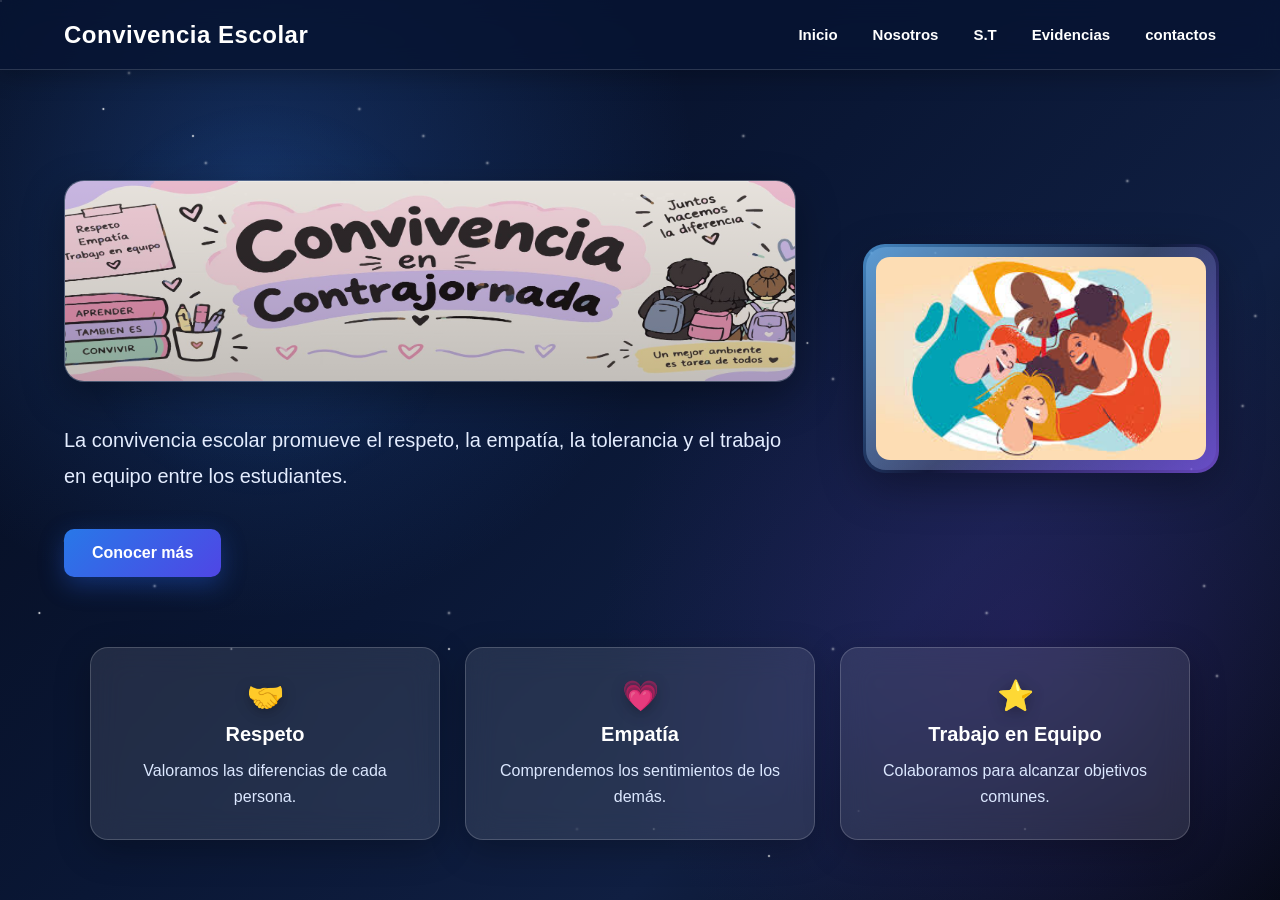
<file: index.html>
<!DOCTYPE html>
<html lang="es">
<head>
    <meta charset="UTF-8">
    <meta name="viewport" content="width=device-width, initial-scale=1.0">

    <title>Convivencia Escolar</title>

    <link rel="stylesheet" href="santiago.css">
</head>

<body>

    <!-- FONDO DE ESTRELLAS -->
    <div class="space-background">

        <div class="stars"></div>

        <div class="shooting-star star-1"></div>
        <div class="shooting-star star-2"></div>
        <div class="shooting-star star-3"></div>
        <div class="shooting-star star-4"></div>
        <div class="shooting-star star-5"></div>

    </div>


    <!-- CONTENIDO PRINCIPAL -->
    <div class="page-content">

        <!-- NAVBAR -->
        <header class="navbar">

            <div class="logo">
                Convivencia Escolar
            </div>

            <nav>
                <a href="index.html">Inicio</a>
                <a href="nosotros.html">Nosotros</a>
                <a href="solucion tecnologica.html">S.T</a>
                <a href="sofi.html">Evidencias</a>
                <a href="contactos.html">contactos</a>
            </nav>

        </header>


        <!-- SECCIÓN PRINCIPAL -->
        <main class="hero">

            <div class="hero-text">

                <div class="banner-convivencia">
    <img src="banner.jpg.jpeg" alt="Convivencia en contrajornada">
</div>
                <p>
                    La convivencia escolar promueve el respeto,
                    la empatía, la tolerancia y el trabajo en equipo
                    entre los estudiantes.
                </p>

                <button>
                    Conocer más
                </button>

            </div>


            <!-- IMAGEN -->
            <div class="hero-image">

                <img
                    src="hola.jpg"
                    alt="Estudiantes compartiendo"
                >

            </div>

        </main>


        <!-- TARJETAS -->
        <section class="cards">

            <div class="card">

                <div class="card-icon">
                    🤝
                </div>

                <h2>Respeto</h2>

                <p>
                    Valoramos las diferencias de cada persona.
                </p>

            </div>


            <div class="card">

                <div class="card-icon">
                    💗
                </div>

                <h2>Empatía</h2>

                <p>
                    Comprendemos los sentimientos de los demás.
                </p>

            </div>


            <div class="card">

                <div class="card-icon">
                    ⭐
                </div>

                <h2>Trabajo en Equipo</h2>

                <p>
                    Colaboramos para alcanzar objetivos comunes.
                </p>

            </div>

        </section>

    </div>

</body>
</html>
</file>
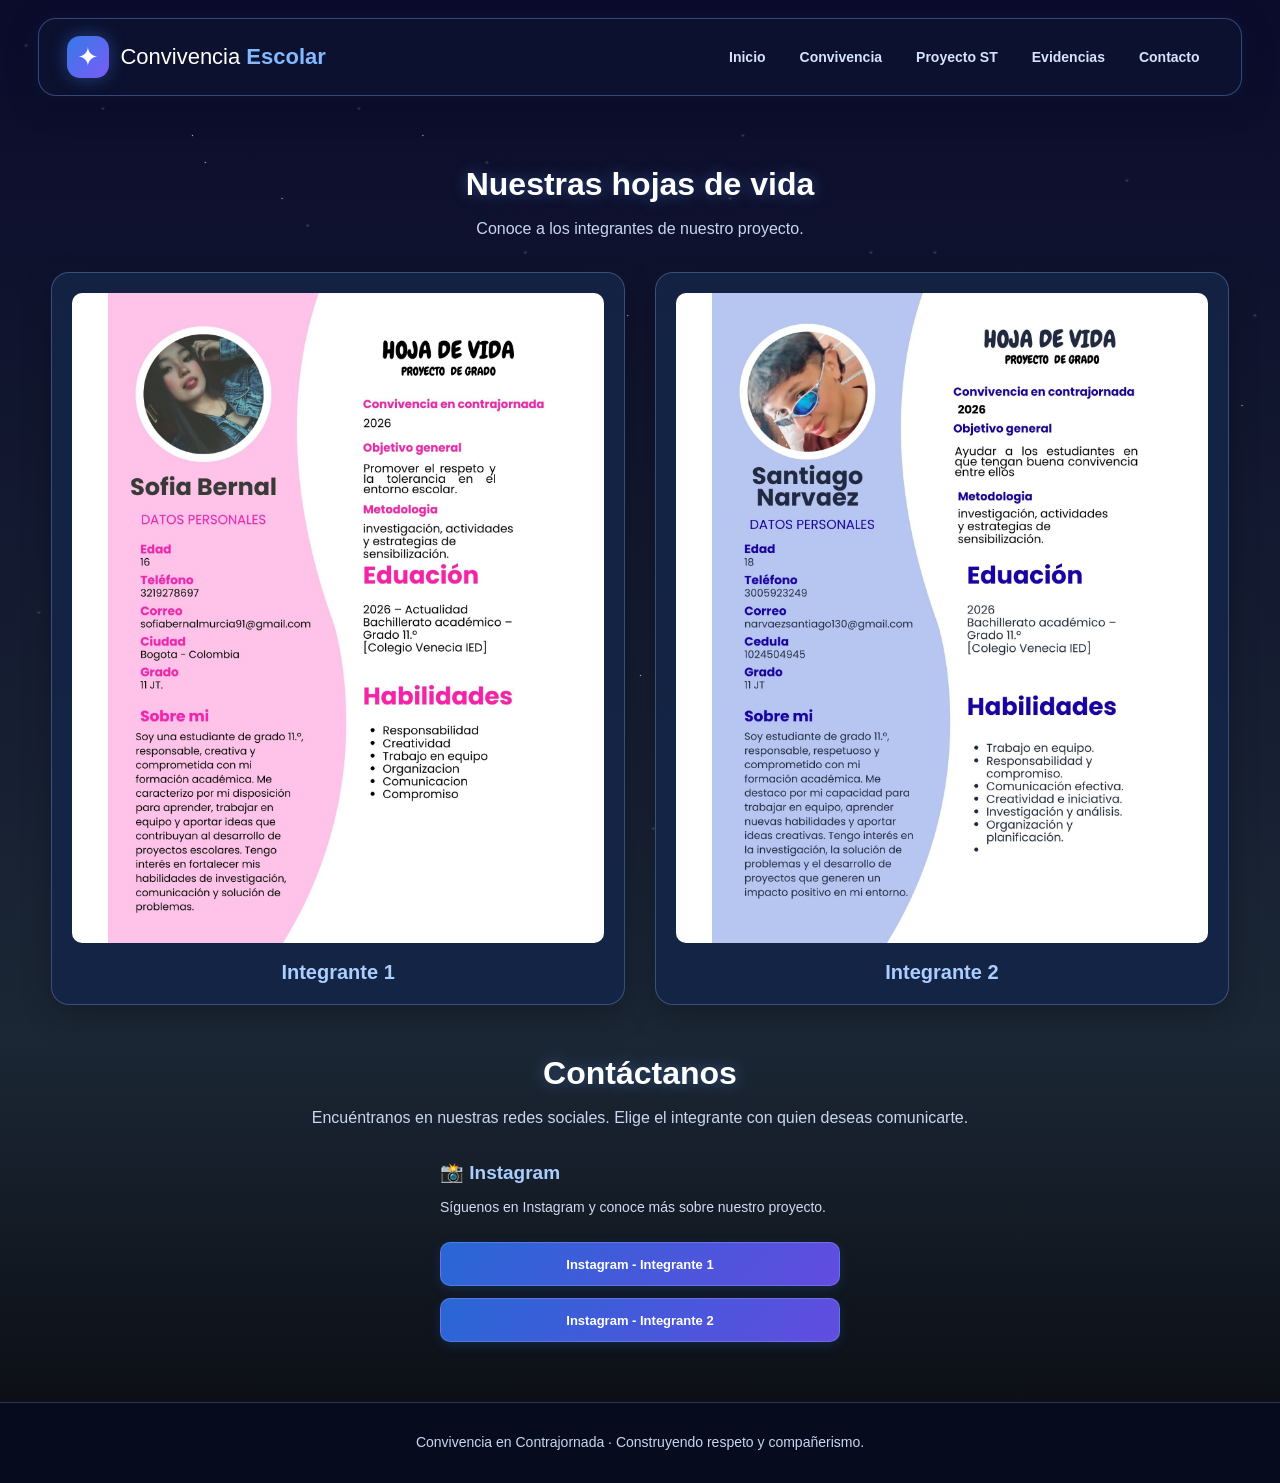
<file: contactos.html>
<!DOCTYPE html>
<html lang="es">
<head>
    <meta charset="UTF-8">
    <meta name="viewport" content="width=device-width, initial-scale=1.0">

    <title>Convivencia Escolar</title>

    <link rel="stylesheet" href="bernal.css">
</head>

<body>

    <!-- FONDO ESPACIAL -->
    <div class="stars"></div>
    <div class="shooting-star"></div>
    <div class="shooting-star"></div>
    <div class="shooting-star"></div>
    <div class="shooting-star"></div>
    <div class="shooting-star"></div>

    <!-- BARRA DE NAVEGACIÓN -->
    <header class="navbar-espacial">

        <a href="index.html" class="logo-espacial">
            <span class="icono-logo">✦</span>
            <span>Convivencia <b>Escolar</b></span>
        </a>

        <nav class="menu-espacial">
            <a href="index.html">Inicio</a>
            <a href="nosotros.html">Convivencia</a>
            <a href="solucion tecnologica.html">Proyecto ST</a>
            <a href="sofi.html">Evidencias</a>
            <a href="contactos.html">Contacto</a>
        </nav>

    </header>

    <!-- HOJAS DE VIDA Y CONTACTOS -->
    <main class="seccion-final">

        <!-- HOJAS DE VIDA -->
        <section aria-labelledby="titulo-hojas">

            <div class="titulo-final">
                <h2 id="titulo-hojas">Nuestras hojas de vida</h2>
                <p>Conoce a los integrantes de nuestro proyecto.</p>
            </div>

            <div class="galeria-hojas">

                <article class="tarjeta-hoja">
                    <img
                        src="1.jpg.jpeg"
                        alt="Hoja de vida del primer integrante"
                    >
                    <h3>Integrante 1</h3>
                </article>

                <article class="tarjeta-hoja">
                    <img
                        src="2.jpg.jpeg"
                        alt="Hoja de vida del segundo integrante"
                    >
                    <h3>Integrante 2</h3>
                </article>

            </div>

        </section>

        <!-- CONTACTOS -->
        <section class="contactos-final" aria-labelledby="titulo-contactos">

            <div class="titulo-final">
                <h2 id="titulo-contactos">Contáctanos</h2>
                <p>
                    Encuéntranos en nuestras redes sociales.
                    Elige el integrante con quien deseas comunicarte.
                </p>
            </div>

            <div class="galeria-contactos">

                <!-- TARJETA DE INSTAGRAM -->
                <article class="tarjeta-red">

                    <h3>📸 Instagram</h3>

                    <p>
                        Síguenos en Instagram y conoce más sobre
                        nuestro proyecto.
                    </p>

                    <div class="botones-contacto">

                        <a
                            class="boton-integrante"
                            href="https://www.instagram.com/sofiabm_0?dlrf=MWNrdHVsNzFjMHpvaw=="
                            target="_blank"
                            rel="noopener noreferrer"
                        >
                            Instagram - Integrante 1
                        </a>

                        <a
                            class="boton-integrante"
                            href="https://www.instagram.com/santiago__narvaezz?xtok=MXMxbTN0ZGx4eWp4cg=="
                            target="_blank"
                            rel="noopener noreferrer"
                        >
                            Instagram - Integrante 2
                        </a>

                    </div>

                </article>

                

                

            </div>

        </section>

    </main>

    <!-- PIE DE PÁGINA -->
    <footer class="pie-final">
        <p>
            Convivencia en Contrajornada ·
            Construyendo respeto y compañerismo.
        </p>
    </footer>

</body>
</html>
</file>
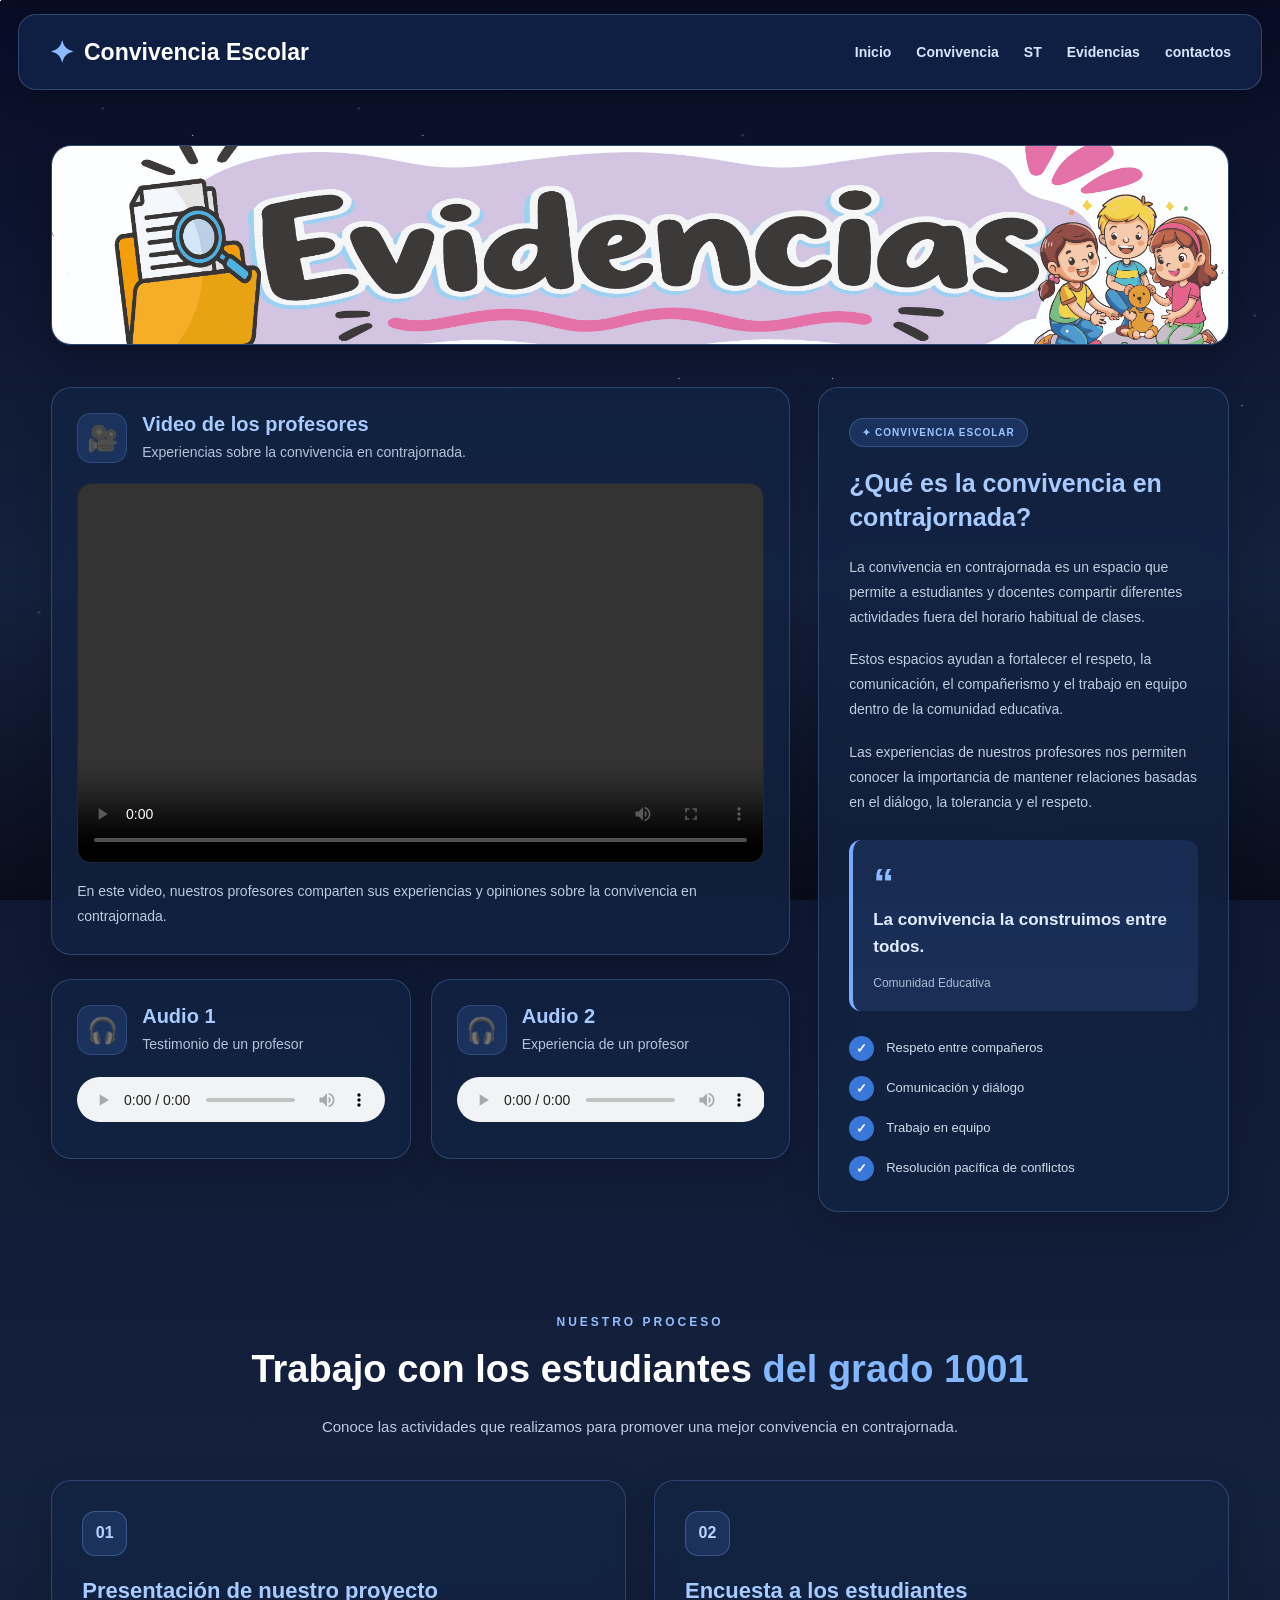
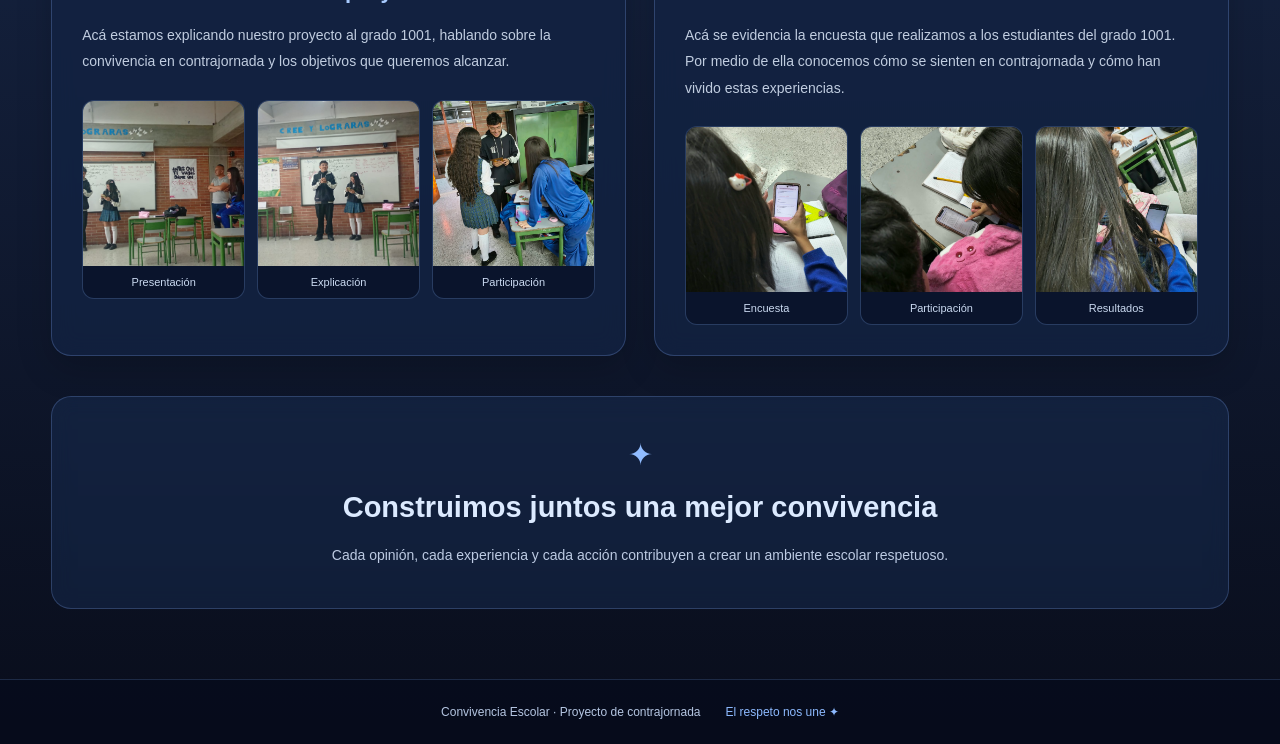
<file: sofi.html>
<!DOCTYPE html>
<html lang="es">
<head>
    <meta charset="UTF-8">
    <meta name="viewport" content="width=device-width, initial-scale=1.0">
    <title>Convivencia en Contrajornada</title>
    <link rel="stylesheet" href="narvaez.css">
</head>

<body>

    <!-- FONDO ANIMADO -->
    <div class="fondo-animado" aria-hidden="true">
        <div class="stars"></div>
        <div class="shooting-star estrella-1"></div>
        <div class="shooting-star estrella-2"></div>
        <div class="shooting-star estrella-3"></div>
        <div class="shooting-star estrella-4"></div>
        <div class="shooting-star estrella-5"></div>
    </div>

    <!-- MENÚ DE NAVEGACIÓN -->
    <header class="navbar">
        <a href="index.html" class="logo">
            <span class="logo-icon">✦</span>
            Convivencia Escolar
        </a>

        <nav>
            <a href="index.html">Inicio</a>
            <a href="nosotros.html">Convivencia</a>
            <a href="solucion tecnologica.html">ST</a>
            <a href="sofi.html">Evidencias</a>
            <a href="contactos.html">contactos</a>
        </nav>
    </header>

    <main class="contenedor">

       

        
<!-- BANNER PRINCIPAL -->
<section class="banner-principal">
    <img
        src="banner 555.jpg (1).jpeg"
        alt="Banner de convivencia escolar"
        class="banner-imagen"
    >
</section>


        <!-- VIDEOS, AUDIOS E INFORMACIÓN -->
        <section class="contenido" id="recursos">

            <div class="multimedia">

                <!-- VIDEO -->
                <article class="tarjeta video">
                    <div class="titulo">
                        <div class="icono">🎥</div>
                        <div>
                            <h2>Video de los profesores</h2>
                            <p>Experiencias sobre la convivencia en contrajornada.</p>
                        </div>
                    </div>

                    <video controls preload="metadata">
                        <source src="video.mp4" type="video/mp4">
                        Tu navegador no puede reproducir este video.
                    </video>

                    <p class="descripcion">
                        En este video, nuestros profesores comparten sus
                        experiencias y opiniones sobre la convivencia
                        en contrajornada.
                    </p>
                </article>

                <!-- AUDIOS -->
                <div class="audios">

                    <article class="tarjeta audio">
                        <div class="titulo">
                            <div class="icono">🎧</div>
                            <div>
                                <h2>Audio 1</h2>
                                <p>Testimonio de un profesor</p>
                            </div>
                        </div>

                        <audio controls preload="metadata">
                            <source src="audio1.mp4" type="audio/mp4">
                            Tu navegador no puede reproducir este audio.
                        </audio>
                    </article>

                    <article class="tarjeta audio">
                        <div class="titulo">
                            <div class="icono">🎧</div>
                            <div>
                                <h2>Audio 2</h2>
                                <p>Experiencia de un profesor</p>
                            </div>
                        </div>

                        <audio controls preload="metadata">
                            <source src="audio2.mp4" type="audio/mp4">
                            Tu navegador no puede reproducir este audio.
                        </audio>
                    </article>

                </div>
            </div>

            <!-- INFORMACIÓN -->
            <aside class="informacion" id="convivencia">
                <span class="etiqueta">✦ CONVIVENCIA ESCOLAR</span>

                <h2>¿Qué es la convivencia en contrajornada?</h2>

                <p>
                    La convivencia en contrajornada es un espacio que permite
                    a estudiantes y docentes compartir diferentes actividades
                    fuera del horario habitual de clases.
                </p>

                <p>
                    Estos espacios ayudan a fortalecer el respeto,
                    la comunicación, el compañerismo y el trabajo en equipo
                    dentro de la comunidad educativa.
                </p>

                <p>
                    Las experiencias de nuestros profesores nos permiten
                    conocer la importancia de mantener relaciones basadas
                    en el diálogo, la tolerancia y el respeto.
                </p>

                <div class="mensaje">
                    <span class="comilla">“</span>
                    <p>La convivencia la construimos entre todos.</p>
                    <small>Comunidad Educativa</small>
                </div>

                <div class="caracteristicas">
                    <div><b>✓</b><p>Respeto entre compañeros</p></div>
                    <div><b>✓</b><p>Comunicación y diálogo</p></div>
                    <div><b>✓</b><p>Trabajo en equipo</p></div>
                    <div><b>✓</b><p>Resolución pacífica de conflictos</p></div>
                </div>
            </aside>

        </section>

        <!-- EVIDENCIAS DEL GRADO 1001 -->
        <section class="evidencias" id="evidencias">

            <div class="encabezado-evidencias">
                <span class="subtitulo">NUESTRO PROCESO</span>

                <h2>
                    Trabajo con los estudiantes
                    <span>del grado 1001</span>
                </h2>

                <p>
                    Conoce las actividades que realizamos para promover
                    una mejor convivencia en contrajornada.
                </p>
            </div>

            <div class="secciones">

                <!-- PRESENTACIÓN -->
                <article class="seccion">
                    <div class="numero-seccion">01</div>

                    <h3>Presentación de nuestro proyecto</h3>

                    <p>
                        Acá estamos explicando nuestro proyecto al grado 1001,
                        hablando sobre la convivencia en contrajornada
                        y los objetivos que queremos alcanzar.
                    </p>

                    <div class="imagenes">
                        <figure>
                            <img src="expocision 1.jpeg"
                                 alt="Presentación del proyecto"
                                 loading="lazy">
                            <figcaption>Presentación</figcaption>
                        </figure>

                        <figure>
                            <img src="expocision 2.jpeg"
                                 alt="Explicación del proyecto"
                                 loading="lazy">
                            <figcaption>Explicación</figcaption>
                        </figure>

                        <figure>
                            <img src="expocision 3.jpeg"
                                 alt="Estudiantes durante la actividad"
                                 loading="lazy">
                            <figcaption>Participación</figcaption>
                        </figure>
                    </div>
                </article>

                <!-- ENCUESTA -->
                <article class="seccion">
                    <div class="numero-seccion">02</div>

                    <h3>Encuesta a los estudiantes</h3>

                    <p>
                        Acá se evidencia la encuesta que realizamos a los
                        estudiantes del grado 1001. Por medio de ella
                        conocemos cómo se sienten en contrajornada y
                        cómo han vivido estas experiencias.
                    </p>

                    <div class="imagenes">
                        <figure>
                            <img src="encuesta 1.jpeg"
                                 alt="Encuesta a los estudiantes"
                                 loading="lazy">
                            <figcaption>Encuesta</figcaption>
                        </figure>

                        <figure>
                            <img src="encuesta 2.jpeg"
                                 alt="Estudiantes realizando la encuesta"
                                 loading="lazy">
                            <figcaption>Participación</figcaption>
                        </figure>

                        <figure>
                            <img src="encuesta 3.jpeg"
                                 alt="Resultados de la encuesta"
                                 loading="lazy">
                            <figcaption>Resultados</figcaption>
                        </figure>
                    </div>
                </article>

            </div>

            <!-- MENSAJE FINAL -->
            <div class="mensaje-final">
                <span>✦</span>
                <h2>Construimos juntos una mejor convivencia</h2>
                <p>
                    Cada opinión, cada experiencia y cada acción contribuyen
                    a crear un ambiente escolar respetuoso.
                </p>
            </div>

        </section>

    </main>

    <footer class="footer">
        <p>Convivencia Escolar · Proyecto de contrajornada</p>
        <span>El respeto nos une ✦</span>
    </footer>

</body>
</html>
</file>
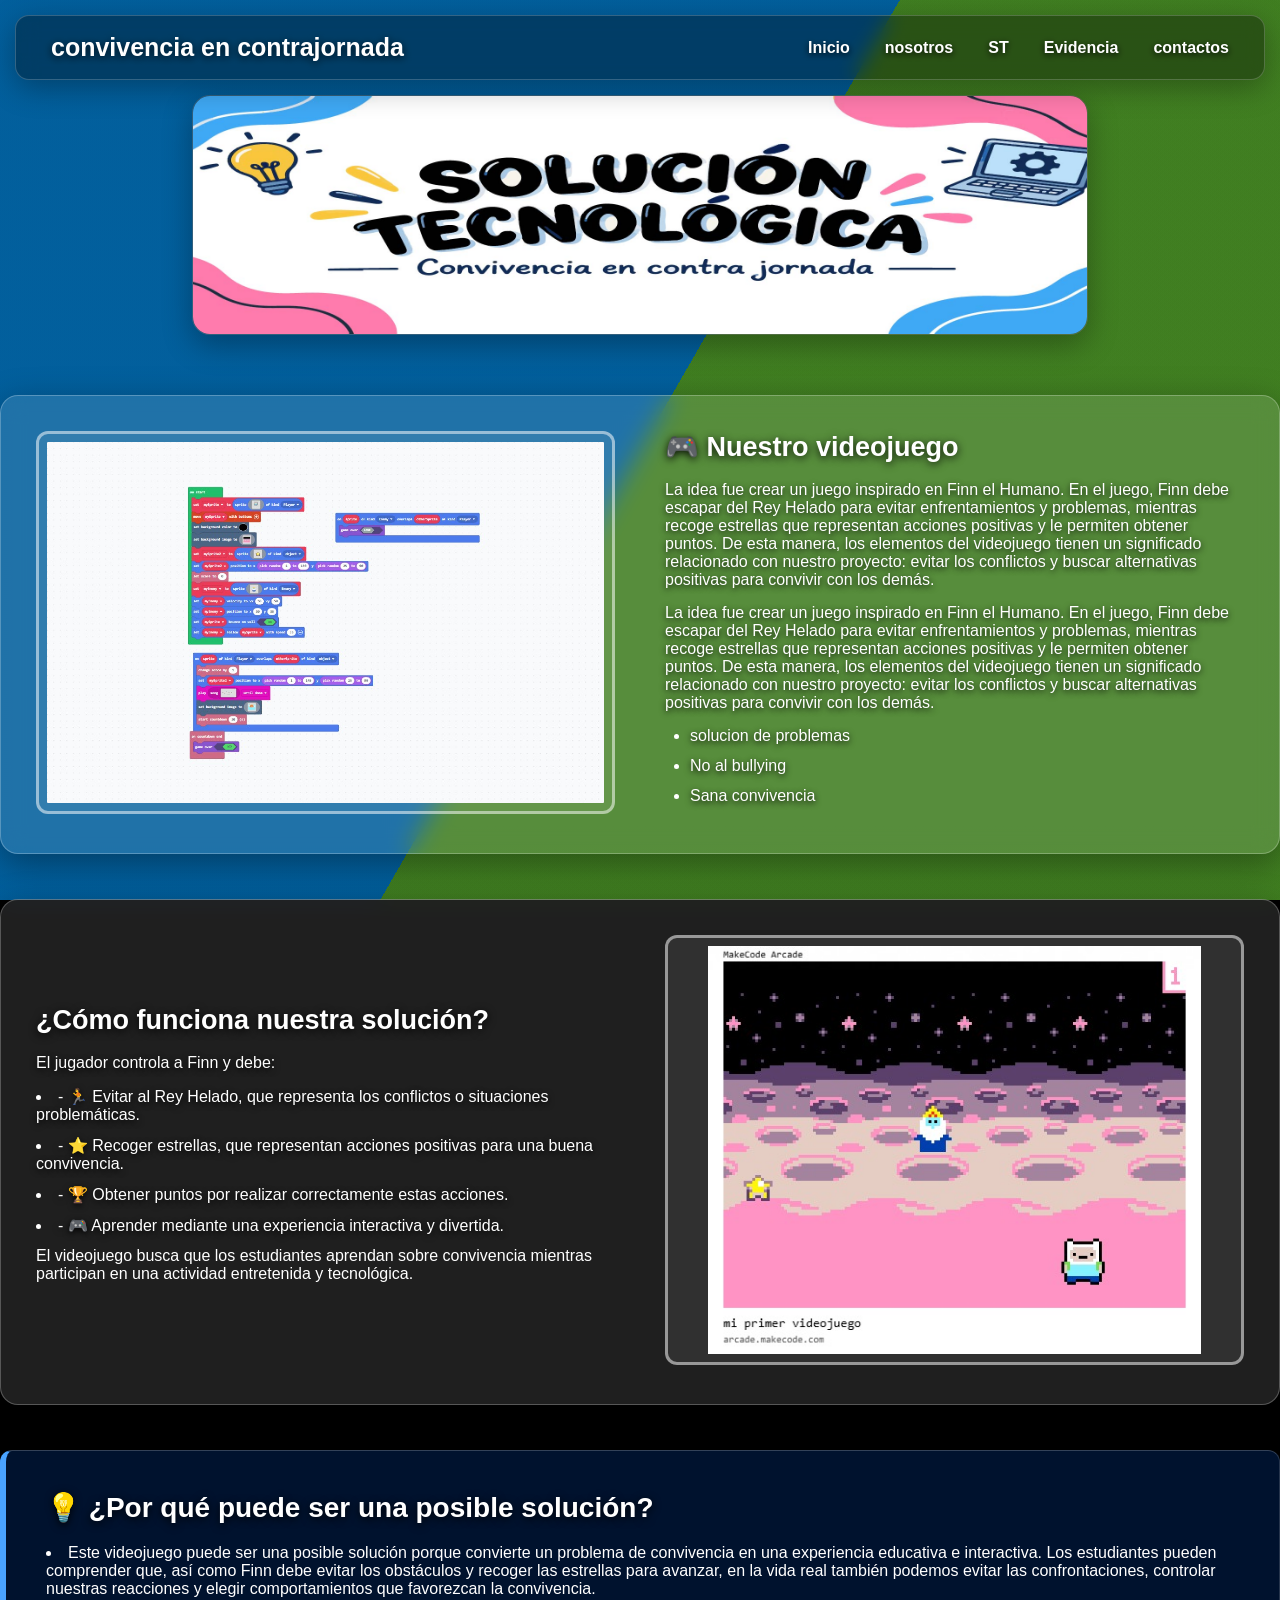
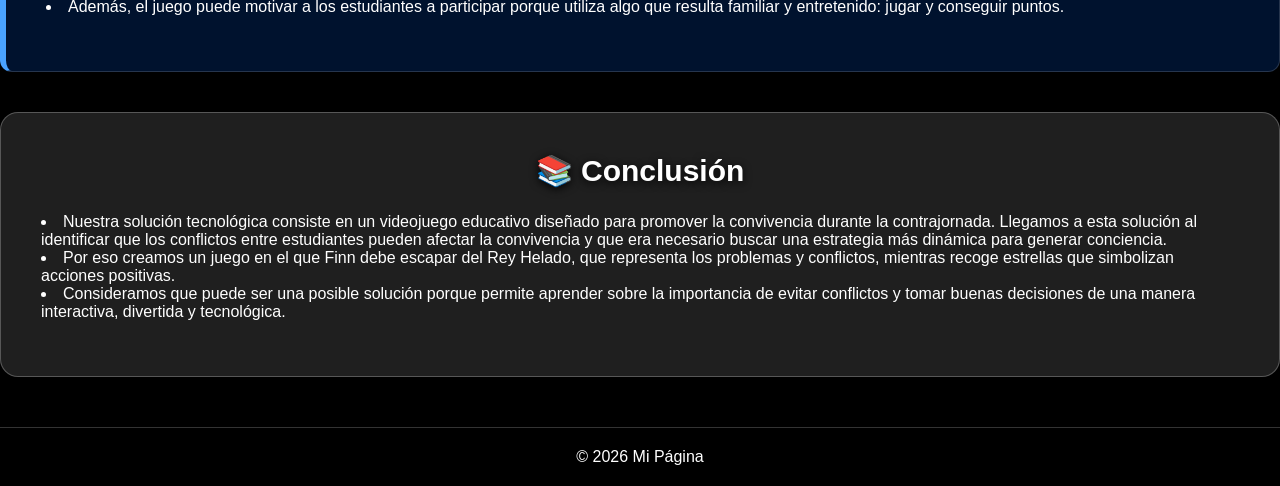
<file: solucion tecnologica.html>
<!DOCTYPE html>
<html lang="es">

<head>
    <meta charset="UTF-8">

    <meta name="viewport" content="width=device-width, initial-scale=1.0">

    <title>Mi Página</title>

    <link rel="stylesheet" href="jueguitosss.css">
</head>

<body>

    <!-- ==========================================
         FONDO ANIMADO
    =========================================== -->

    <div class="fondo">

        <div class="bg"></div>
        <div class="bg bg2"></div>
        <div class="bg bg3"></div>

    </div>


    <!-- ==========================================
         BARRA DE NAVEGACIÓN
    =========================================== -->

    <header>

        <div class="logo">
            convivencia en contrajornada 
        </div>

        <nav>

            <a href="index.html">Inicio</a>

            <a href="nosotros.html">nosotros</a>

            <a href="solucion tecnologica.html">ST</a>

            <a href="sofi.html">Evidencia</a>

            <a href="contactos.html">contactos</a>

        </nav>

    </header>


    
<!-- BANNER PRINCIPAL TRANSPARENTE -->

<section class="introduccion banner">

    <img
        src="banner 3.jpg.jpeg"
        alt="Banner de nuestra solución tecnológica"
    >

</section>



        <!-- ==========================================
             CONTENIDO 1
        =========================================== -->

        <section class="contenido" id="contenido">

            <div class="imagen">

                <img
                    src="00ea17a6-2ae3-49f2-96c1-96db3fc50da4.jpg"
                    alt="Imagen"
                >

            </div>


            <div class="texto">

                <h2>
                    🎮 Nuestro videojuego
                </h2>

                <p>
                   La idea fue crear un juego inspirado en Finn el Humano. En el juego, Finn debe escapar del Rey Helado para evitar enfrentamientos y problemas, mientras recoge estrellas que representan acciones positivas y le permiten obtener puntos.

De esta manera, los elementos del videojuego tienen un significado relacionado con nuestro proyecto: evitar los conflictos y buscar alternativas positivas para convivir con los demás.
                </p>

                <p>
                    La idea fue crear un juego inspirado en Finn el Humano. En el juego, Finn debe escapar del Rey Helado para evitar enfrentamientos y problemas, mientras recoge estrellas que representan acciones positivas y le permiten obtener puntos.

De esta manera, los elementos del videojuego tienen un significado relacionado con nuestro proyecto: evitar los conflictos y buscar alternativas positivas para convivir con los demás.

                </p>

                <ul>

                    <li>
                        solucion de problemas
                    </li>

                    <li>
                        No al bullying 
                    </li>

                    <li>
                        Sana convivencia 
                    </li>

                </ul>

            </div>

        </section>


        <!-- ==========================================
             CONTENIDO 2
        =========================================== -->

        <section class="contenido contenido-inverso">

            <div class="texto">

                <h2>
                    ¿Cómo funciona nuestra solución?
                </h2>

                <p>
                    El jugador controla a Finn y debe:

<li>- 🏃 Evitar al Rey Helado, que representa los conflictos o situaciones problemáticas.</li>
<li>- ⭐ Recoger estrellas, que representan acciones positivas para una buena convivencia.</li>
<li>- 🏆 Obtener puntos por realizar correctamente estas acciones.</li>
<li>- 🎮 Aprender mediante una experiencia interactiva y divertida.</li>

El videojuego busca que los estudiantes aprendan sobre convivencia mientras participan en una actividad entretenida y tecnológica.
                </p>

                <p>
                    
                </p>

            </div>


            <div class="imagen">

                <img
                    src="eeee5fb9-cee3-43ed-a8b9-041fd43da4f9.jpg"
                    alt="Imagen"
                >

            </div>

        </section>


        <!-- ==========================================
             SOLUCIÓN
        =========================================== -->

        <section class="solucion" id="solucion">

            <h2>
                💡 ¿Por qué puede ser una posible solución?
            </h2>

            <p>
                <li>Este videojuego puede ser una posible solución porque convierte un problema de convivencia en una experiencia educativa e interactiva. Los estudiantes pueden comprender que, así como Finn debe evitar los obstáculos y recoger las estrellas para avanzar, en la vida real también podemos evitar las confrontaciones, controlar nuestras reacciones y elegir comportamientos que favorezcan la convivencia.</li>
                <li>Además, el juego puede motivar a los estudiantes a participar porque utiliza algo que resulta familiar y entretenido: jugar y conseguir puntos.</li>
            </p>

        </section>


        <!-- ==========================================
             CONCLUSIÓN
        =========================================== -->

        <section class="conclusion" id="conclusion">

            <h2>
                📚 Conclusión
            </h2>

            <p>
               <li>Nuestra solución tecnológica consiste en un videojuego educativo diseñado para promover la convivencia durante la contrajornada. Llegamos a esta solución al identificar que los conflictos entre estudiantes pueden afectar la convivencia y que era necesario buscar una estrategia más dinámica para generar conciencia.</li>
               <li>Por eso creamos un juego en el que Finn debe escapar del Rey Helado, que representa los problemas y conflictos, mientras recoge estrellas que simbolizan acciones positivas.</li>
               <li>Consideramos que puede ser una posible solución porque permite aprender sobre la importancia de evitar conflictos y tomar buenas decisiones de una manera interactiva, divertida y tecnológica.</li>
            </p>

        </section>


    </main>


    <!-- ==========================================
         FOOTER
    =========================================== -->

    <footer>

        <p>
            © 2026 Mi Página
        </p>

    </footer>

</body>

</html>
</file>
<file: santiago.css>
/* =========================================
   CONFIGURACIÓN GENERAL
========================================= */

* {
    margin: 0;
    padding: 0;
    box-sizing: border-box;
}

html {
    scroll-behavior: smooth;
}

body {
    min-height: 100vh;
    font-family: Arial, Helvetica, sans-serif;

    color: white;

    background:
        radial-gradient(
            circle at 20% 20%,
            rgba(44, 103, 197, 0.35),
            transparent 35%
        ),
        radial-gradient(
            circle at 80% 70%,
            rgba(75, 45, 150, 0.3),
            transparent 35%
        ),
        linear-gradient(
            135deg,
            #050b1c 0%,
            #0a1735 45%,
            #101f42 70%,
            #050914 100%
        );

    overflow-x: hidden;
}


/* =========================================
   FONDO ESPACIAL
========================================= */

.space-background {
    position: fixed;
    inset: 0;

    width: 100%;
    height: 100%;

    overflow: hidden;

    pointer-events: none;

    z-index: 0;
}


/* =========================================
   ESTRELLAS
========================================= */

.stars {
    position: absolute;

    top: 0;
    left: 0;

    width: 2px;
    height: 2px;

    background: white;

    border-radius: 50%;

    box-shadow:

        2vw 5vh 1px rgba(255,255,255,.9),
        10vw 8vh 2px rgba(255,255,255,.8),
        15vw 15vh 1px white,
        22vw 22vh 1px white,
        28vw 12vh 2px rgba(255,255,255,.9),
        32vw 32vh 1px white,
        38vw 18vh 2px white,
        42vw 35vh 1px rgba(255,255,255,.8),
        48vw 25vh 2px white,
        53vw 42vh 1px white,
        58vw 15vh 2px white,
        63vw 38vh 1px rgba(255,255,255,.8),
        68vw 28vh 2px white,
        73vw 45vh 1px white,
        78vw 32vh 2px white,
        83vw 48vh 1px white,
        88vw 20vh 2px white,
        93vw 52vh 1px white,
        98vw 35vh 2px white,

        5vw 60vh 1px white,
        12vw 65vh 2px white,
        18vw 72vh 1px white,
        25vw 78vh 2px white,
        30vw 85vh 1px white,
        35vw 68vh 2px white,
        40vw 82vh 1px white,
        45vw 92vh 2px white,
        50vw 75vh 1px white,
        55vw 88vh 2px white,
        60vw 95vh 1px white,
        65vw 72vh 2px white,
        70vw 85vh 1px white,
        75vw 78vh 2px white,
        80vw 92vh 1px white,
        85vw 82vh 2px white,
        90vw 88vh 1px white,
        95vw 75vh 2px white;

    animation: twinkle 5s infinite ease-in-out;
}


/* Segunda capa de estrellas */

.stars::after {

    content: "";

    position: absolute;

    width: 2px;
    height: 2px;

    background: white;

    border-radius: 50%;

    box-shadow:

        8vw 12vh 1px white,
        16vw 18vh 2px white,
        24vw 25vh 1px white,
        33vw 15vh 2px white,
        41vw 28vh 1px white,
        49vw 35vh 2px white,
        57vw 22vh 1px white,
        65vw 42vh 2px white,
        73vw 28vh 1px white,
        81vw 48vh 2px white,
        89vw 32vh 1px white,
        97vw 45vh 2px white,

        3vw 68vh 1px white,
        11vw 75vh 2px white,
        19vw 82vh 1px white,
        27vw 88vh 2px white,
        35vw 72vh 1px white,
        43vw 85vh 2px white,
        51vw 92vh 1px white,
        59vw 78vh 2px white,
        67vw 90vh 1px white,
        77vw 68vh 2px white,
        87vw 80vh 1px white,
        94vw 65vh 2px white;

    animation: twinkle 7s infinite ease-in-out reverse;
}


/* =========================================
   ANIMACIÓN DE ESTRELLAS
========================================= */

@keyframes twinkle {

    0% {
        opacity: .35;
        transform: scale(1);
    }

    50% {
        opacity: 1;
        transform: scale(1.5);
    }

    100% {
        opacity: .35;
        transform: scale(1);
    }

}


/* =========================================
   LLUVIA DE ESTRELLAS
========================================= */

.shooting-star {

    position: absolute;

    width: 140px;
    height: 3px;

    border-radius: 50%;

    background: linear-gradient(
        90deg,
        rgba(255,255,255,0),
        rgba(255,255,255,.3),
        white
    );

    box-shadow:
        0 0 8px white,
        0 0 15px rgba(100,180,255,.8);

    transform: rotate(25deg);

    opacity: 0;

    animation: shooting 5s linear infinite;
}


/* Primera estrella */

.star-1 {
    top: 10%;
    left: -200px;

    animation-delay: 0s;
}


/* Segunda estrella */

.star-2 {
    top: 28%;
    left: -200px;

    animation-delay: 1.5s;
}


/* Tercera estrella */

.star-3 {
    top: 48%;
    left: -200px;

    animation-delay: 3s;
}


/* Cuarta estrella */

.star-4 {
    top: 65%;
    left: -200px;

    animation-delay: 4.5s;
}


/* Quinta estrella */

.star-5 {
    top: 82%;
    left: -200px;

    animation-delay: 2.2s;
}


/* Animación */

@keyframes shooting {

    0% {
        transform:
            translate(-100px, -100px)
            rotate(25deg);

        opacity: 0;
    }

    10% {
        opacity: 1;
    }

    70% {
        opacity: .9;
    }

    100% {
        transform:
            translate(130vw, 55vh)
            rotate(25deg);

        opacity: 0;
    }

}


/* =========================================
   CONTENIDO
========================================= */

.page-content {

    position: relative;

    z-index: 5;

    min-height: 100vh;

}


/* =========================================
   NAVBAR
========================================= */

.navbar {

    width: 100%;

    min-height: 70px;

    padding: 0 5%;

    display: flex;

    align-items: center;

    justify-content: space-between;

    background: rgba(7, 20, 50, .82);

    border-bottom: 1px solid rgba(255,255,255,.15);

    backdrop-filter: blur(12px);

    box-shadow:
        0 5px 25px rgba(0,0,0,.25);
}


/* Logo */

.logo {

    color: white;

    font-size: 24px;

    font-weight: bold;

    letter-spacing: .5px;
}


/* Menú */

.navbar nav {

    display: flex;

    align-items: center;

    gap: 35px;
}


.navbar nav a {

    color: white;

    text-decoration: none;

    font-size: 15px;

    font-weight: bold;

    position: relative;

    transition: .3s ease;
}


/* Línea debajo del menú */

.navbar nav a::after {

    content: "";

    position: absolute;

    left: 0;
    bottom: -7px;

    width: 0;

    height: 2px;

    background: #63b3ff;

    transition: .3s ease;
}


.navbar nav a:hover {

    color: #63b3ff;
}


.navbar nav a:hover::after {

    width: 100%;
}


/* =========================================
   HERO
========================================= */

.hero {

    width: 90%;

    max-width: 1200px;

    margin: 70px auto 0;

    display: grid;

    grid-template-columns: 1fr 350px;

    align-items: center;

    gap: 70px;
}


/* =========================================
   TEXTO PRINCIPAL
========================================= */

.hero-text h1 {

    font-size: clamp(42px, 5vw, 68px);

    line-height: 1.05;

    color: white;

    margin-bottom: 30px;

    letter-spacing: -1px;

    text-shadow:
        0 4px 20px rgba(0,0,0,.35);
}


.hero-text p {

    max-width: 780px;

    font-size: 20px;

    line-height: 1.8;

    color: #e4edff;

    margin-bottom: 35px;
}


/* =========================================
   BOTÓN
========================================= */

.hero-text button {

    border: none;

    padding: 15px 28px;

    border-radius: 10px;

    background:
        linear-gradient(
            135deg,
            #2878e8,
            #4f46e5
        );

    color: white;

    font-size: 16px;

    font-weight: bold;

    cursor: pointer;

    box-shadow:
        0 8px 25px rgba(37,99,235,.35);

    transition: .3s ease;
}


.hero-text button:hover {

    transform: translateY(-3px);

    box-shadow:
        0 12px 30px rgba(37,99,235,.55);
}


/* =========================================
   IMAGEN
========================================= */

.hero-image {

    position: relative;

    padding: 10px;

    border-radius: 20px;

    background:
        linear-gradient(
            135deg,
            rgba(255,255,255,.3),
            rgba(80,150,255,.15)
        );

    box-shadow:
        0 15px 45px rgba(0,0,0,.35);

    backdrop-filter: blur(10px);
}


.hero-image::before {

    content: "";

    position: absolute;

    inset: -3px;

    border-radius: 22px;

    background:
        linear-gradient(
            135deg,
            #5eb7ff,
            transparent,
            #8b5cf6
        );

    z-index: -1;

    opacity: .7;
}


.hero-image img {

    display: block;

    width: 100%;

    height: auto;

    border-radius: 14px;

    object-fit: cover;
}


/* =========================================
   TARJETAS
========================================= */

.cards {

    width: 90%;

    max-width: 1100px;

    margin: 70px auto 80px;

    display: grid;

    grid-template-columns:
        repeat(3, 1fr);

    gap: 25px;
}


/* Tarjeta */

.card {

    position: relative;

    padding: 30px 25px;

    min-height: 190px;

    text-align: center;

    border-radius: 18px;

    background:
        rgba(255,255,255,.10);

    border:
        1px solid rgba(255,255,255,.18);

    backdrop-filter: blur(15px);

    -webkit-backdrop-filter: blur(15px);

    box-shadow:
        0 10px 35px rgba(0,0,0,.25);

    transition:
        transform .3s ease,
        background .3s ease;
}


.card:hover {

    transform: translateY(-8px);

    background:
        rgba(255,255,255,.16);
}


/* Icono */

.card-icon {

    font-size: 30px;

    margin-bottom: 10px;

    filter:
        drop-shadow(0 3px 7px rgba(0,0,0,.3));
}


/* Título */

.card h2 {

    color: white;

    font-size: 20px;

    margin-bottom: 12px;
}


/* Texto */

.card p {

    color: #dce8ff;

    font-size: 16px;

    line-height: 1.6;
}


/* =========================================
   EFECTO DE LUZ
========================================= */

.hero::before {

    content: "";

    position: absolute;

    width: 400px;
    height: 400px;

    top: 100px;
    left: 5%;

    background:
        radial-gradient(
            circle,
            rgba(54,144,255,.12),
            transparent 70%
        );

    pointer-events: none;

    z-index: -1;
}


/* =========================================
   RESPONSIVE - TABLET
========================================= */

@media (max-width: 900px) {

    .navbar {

        padding: 15px 5%;

        flex-direction: column;

        gap: 15px;
    }


    .navbar nav {

        gap: 18px;

        flex-wrap: wrap;

        justify-content: center;
    }


    .hero {

        grid-template-columns: 1fr;

        text-align: center;

        margin-top: 50px;
    }


    .hero-text p {

        margin-left: auto;
        margin-right: auto;
    }


    .hero-image {

        width: 80%;

        max-width: 400px;

        margin: auto;
    }


    .cards {

        grid-template-columns: 1fr;

        max-width: 500px;
    }

}


/* =========================================
   RESPONSIVE - CELULAR
========================================= */

@media (max-width: 600px) {

    .logo {

        font-size: 20px;
    }


    .navbar nav {

        gap: 12px;
    }


    .navbar nav a {

        font-size: 12px;
    }


    .hero {

        width: 88%;

        margin-top: 40px;

        gap: 40px;
    }


    .hero-text h1 {

        font-size: 40px;

        line-height: 1.1;
    }


    .hero-text p {

        font-size: 17px;

        line-height: 1.6;
    }


    .hero-image {

        width: 100%;
    }


    .cards {

        width: 88%;

        margin-top: 50px;
    }


    .card {

        min-height: auto;
    }


    .shooting-star {

        width: 100px;
    }

}









.banner-convivencia {
    width: 100%;
    max-width: 1100px;

    margin: 40px auto;

    position: relative;

    border-radius: 20px;

    overflow: hidden;

    background: rgba(255, 255, 255, 0.08);

    border: 1px solid rgba(255, 255, 255, 0.2);

    box-shadow:
        0 15px 40px rgba(0, 0, 0, 0.35);

    backdrop-filter: blur(10px);
}


/* Imagen del banner */

.banner-convivencia img {
    width: 100%;

    height: 200px;

    display: block;

    object-fit: cover;

    object-position: center;

    transition: transform 0.5s ease;
}


/* Efecto al pasar el mouse */

.banner-convivencia:hover img {
    transform: scale(1.03);
}


/* Brillo encima del banner */

.banner-convivencia::after {
    content: "";

    position: absolute;

    inset: 0;

    background:
        linear-gradient(
            180deg,
            rgba(0, 0, 0, 0.05),
            rgba(0, 0, 0, 0.20)
        );

    pointer-events: none;
}
</file>
<file: bernal.css>
/* ==========================================
   1. CONFIGURACIÓN GENERAL
========================================== */

* {
    margin: 0;
    padding: 0;
    box-sizing: border-box;
}

html {
    min-height: 100%;
    scroll-behavior: smooth;
    overflow-x: hidden;
}

body {
    min-height: 100vh;
    font-family: Arial, Helvetica, sans-serif;
    color: #eaf2ff;

    background: linear-gradient(
        to bottom,
        #0b0b2b,
        #1b2735 70%,
        #090a0f
    );

    overflow-x: hidden;
    overflow-y: auto;
    position: relative;
}

/* ==========================================
   2. FONDO DE ESTRELLAS
========================================== */

.stars {
    position: fixed;
    inset: 0;
    width: 1px;
    height: 1px;
    z-index: 0;
    pointer-events: none;
    background: transparent;

    box-shadow:
        2vw 5vh 2px white,
        10vw 8vh 2px white,
        15vw 15vh 1px white,
        22vw 22vh 1px white,
        28vw 12vh 2px white,
        32vw 32vh 1px white,
        38vw 18vh 2px white,
        42vw 35vh 1px white,
        48vw 25vh 2px white,
        53vw 42vh 1px white,
        58vw 15vh 2px white,
        63vw 38vh 1px white,
        68vw 28vh 2px white,
        73vw 45vh 1px white,
        78vw 32vh 2px white,
        83vw 48vh 1px white,
        88vw 20vh 2px white,
        93vw 52vh 1px white,
        98vw 35vh 2px white,
        5vw 60vh 1px white,
        12vw 65vh 2px white,
        18vw 72vh 1px white,
        25vw 78vh 2px white,
        30vw 85vh 1px white,
        35vw 68vh 2px white,
        40vw 82vh 1px white,
        45vw 92vh 2px white,
        50vw 75vh 1px white,
        55vw 88vh 2px white,
        60vw 95vh 1px white,
        65vw 72vh 2px white,
        70vw 85vh 1px white,
        75vw 78vh 2px white,
        80vw 92vh 1px white,
        85vw 82vh 2px white,
        90vw 88vh 1px white,
        95vw 75vh 2px white;

    animation: titilar 8s infinite linear;
}

.stars::after {
    content: "";
    position: absolute;
    width: 1px;
    height: 1px;
    background: transparent;

    box-shadow:
        8vw 12vh 2px white,
        16vw 18vh 1px white,
        24vw 25vh 2px white,
        33vw 15vh 1px white,
        41vw 28vh 2px white,
        49vw 35vh 1px white,
        57vw 22vh 2px white,
        65vw 42vh 1px white,
        73vw 28vh 2px white,
        81vw 48vh 1px white,
        89vw 32vh 2px white,
        97vw 45vh 1px white,
        3vw 68vh 2px white,
        11vw 75vh 1px white,
        19vw 82vh 2px white,
        27vw 88vh 1px white,
        35vw 72vh 2px white,
        43vw 85vh 1px white,
        51vw 92vh 2px white,
        59vw 78vh 1px white;

    animation: titilar 6s infinite linear reverse;
}

@keyframes titilar {
    0%, 100% {
        opacity: 0.8;
    }

    50% {
        opacity: 0.35;
    }
}

/* ==========================================
   3. ESTRELLAS FUGACES
========================================== */

.shooting-star {
    position: fixed;
    top: 0;
    left: 0;
    width: 120px;
    height: 2px;
    z-index: 0;
    pointer-events: none;

    background: linear-gradient(
        90deg,
        transparent,
        #ffffff,
        #b6d7ff,
        transparent
    );

    border-radius: 50%;
    opacity: 0;

    animation: estrellaFugaz 4s linear infinite;
}

.shooting-star:nth-of-type(2) {
    top: 18%;
    left: 5%;
    animation-delay: 0s;
}

.shooting-star:nth-of-type(3) {
    top: 32%;
    left: 20%;
    animation-delay: 1.2s;
}

.shooting-star:nth-of-type(4) {
    top: 12%;
    left: 55%;
    animation-delay: 2.5s;
}

.shooting-star:nth-of-type(5) {
    top: 42%;
    left: 70%;
    animation-delay: 3.4s;
}

.shooting-star:nth-of-type(6) {
    top: 25%;
    left: 40%;
    animation-delay: 5s;
}

@keyframes estrellaFugaz {
    0% {
        transform: translate(0, 0) rotate(25deg);
        opacity: 0;
    }

    5% {
        opacity: 1;
    }

    25% {
        transform: translate(65vw, 30vh) rotate(25deg);
        opacity: 0;
    }

    100% {
        transform: translate(65vw, 30vh) rotate(25deg);
        opacity: 0;
    }
}

/* CONTENIDO DELANTE DEL FONDO */

body > *:not(.stars):not(.shooting-star) {
    position: relative;
    z-index: 1;
}

/* ==========================================
   4. BARRA DE NAVEGACIÓN ESPACIAL
========================================== */

.navbar-espacial {
    position: relative;
    z-index: 100;

    width: 94%;
    max-width: 1450px;
    min-height: 78px;

    margin: 18px auto 0;
    padding: 15px 28px;

    display: flex;
    align-items: center;
    justify-content: space-between;
    gap: 25px;

    background: rgba(12, 19, 48, 0.82);
    border: 1px solid rgba(126, 174, 255, 0.35);
    border-radius: 18px;

    box-shadow:
        0 8px 32px rgba(0, 0, 0, 0.25),
        0 0 22px rgba(70, 130, 255, 0.10);

    backdrop-filter: blur(16px);
    -webkit-backdrop-filter: blur(16px);
}

.logo-espacial {
    display: flex;
    align-items: center;
    gap: 11px;

    color: #ffffff;
    text-decoration: none;

    font-size: 22px;
    font-weight: 500;
    white-space: nowrap;
}

.logo-espacial b {
    color: #83b9ff;
}

.icono-logo {
    width: 42px;
    height: 42px;

    display: flex;
    align-items: center;
    justify-content: center;

    color: white;
    font-size: 26px;

    background: linear-gradient(135deg, #3679e8, #795cf5);
    border-radius: 13px;

    box-shadow: 0 0 18px rgba(86, 133, 255, 0.4);
    transition: transform 0.3s ease;
}

.logo-espacial:hover .icono-logo {
    transform: rotate(45deg);
}

.menu-espacial {
    display: flex;
    align-items: center;
    justify-content: center;
    gap: 8px;
    flex-wrap: wrap;
}

.menu-espacial a {
    position: relative;
    padding: 11px 13px;

    color: #d6e3fa;
    text-decoration: none;

    font-size: 14px;
    font-weight: 600;

    border-radius: 10px;
    transition: 0.3s ease;
}

.menu-espacial a:hover {
    color: #ffffff;
    background: rgba(75, 132, 237, 0.2);
    transform: translateY(-2px);
    box-shadow: 0 0 15px rgba(74, 128, 255, 0.15);
}

.menu-espacial a::after {
    content: "";
    position: absolute;
    left: 15%;
    bottom: 5px;

    width: 70%;
    height: 2px;

    background: linear-gradient(
        90deg,
        transparent,
        #80baff,
        transparent
    );

    transform: scaleX(0);
    transition: transform 0.3s ease;
}

.menu-espacial a:hover::after {
    transform: scaleX(1);
}

/* ==========================================
   5. CONTENEDORES GENERALES
========================================== */

.contenedor {
    width: 92%;
    max-width: 1200px;

    margin: 45px auto 60px;
    padding: 30px;

    background: rgba(15, 26, 55, 0.72);
    border: 1px solid rgba(140, 181, 255, 0.18);
    border-radius: 20px;

    box-shadow: 0 8px 25px rgba(0, 0, 0, 0.15);

    backdrop-filter: blur(8px);
}

.encabezado {
    text-align: center;
    margin-bottom: 35px;
}

.encabezado h1,
.contenedor > h1 {
    color: #a9ceff;
    font-size: 36px;
    margin-bottom: 15px;
}

.encabezado p {
    color: #c3d2eb;
    font-size: 17px;
    line-height: 1.7;
}

/* ==========================================
   6. CONTENIDO DE CONVIVENCIA
========================================== */

.contenido {
    display: grid;
    grid-template-columns: 2fr 1fr;
    gap: 30px;
    align-items: start;
}

.tarjeta,
.informacion {
    background: rgba(19, 34, 67, 0.94);
    border: 1px solid rgba(140, 181, 255, 0.25);
    border-radius: 16px;
    padding: 24px;

    box-shadow: 0 8px 25px rgba(0, 0, 0, 0.2);
}

.video {
    margin-bottom: 25px;
}

.titulo {
    display: flex;
    align-items: center;
    gap: 15px;
    margin-bottom: 20px;
}

.icono {
    width: 48px;
    height: 48px;

    display: flex;
    align-items: center;
    justify-content: center;

    background: rgba(80, 133, 226, 0.2);
    border-radius: 12px;
    font-size: 25px;
}

.titulo h2 {
    color: #a9ceff;
    font-size: 21px;
    margin-bottom: 5px;
}

.titulo p {
    color: #c3d2eb;
    font-size: 14px;
}

.video video {
    display: block;
    width: 100%;
    height: 380px;

    background: #080b14;
    border-radius: 12px;
    object-fit: contain;
}

.descripcion {
    color: #c3d2eb;
    line-height: 1.7;
    margin-top: 14px;
}

.audios {
    display: grid;
    grid-template-columns: repeat(2, minmax(0, 1fr));
    gap: 20px;
}

.audio {
    min-height: 170px;
}

.audio audio {
    width: 100%;
    max-width: 100%;
}

.informacion {
    padding: 30px;
    position: sticky;
    top: 20px;
}

.etiqueta {
    display: inline-block;
    background: rgba(80, 133, 226, 0.2);
    color: #a9ceff;

    padding: 7px 12px;
    border-radius: 20px;

    font-size: 11px;
    font-weight: bold;
    margin-bottom: 18px;
}

.informacion h2 {
    color: #a9ceff;
    font-size: 26px;
    line-height: 1.3;
    margin-bottom: 20px;
}

.informacion > p {
    color: #d0dcf0;
    line-height: 1.8;
    font-size: 15px;
    margin-bottom: 17px;
}

.mensaje {
    background: rgba(67, 112, 195, 0.2);
    border-left: 5px solid #5794ff;
    border-radius: 10px;

    padding: 20px;
    margin-top: 25px;
}

.mensaje span {
    color: #8ebcff;
    font-size: 40px;
    font-weight: bold;
}

.mensaje p {
    color: #dceaff;
    font-size: 17px;
    font-weight: bold;
    line-height: 1.5;
    margin: 5px 0 10px;
}

.mensaje small {
    color: #b7c8e2;
}

.caracteristicas {
    margin-top: 25px;

    display: flex;
    flex-direction: column;
    gap: 12px;
}

.caracteristicas div {
    display: flex;
    align-items: center;
    gap: 10px;
}

.caracteristicas b {
    flex-shrink: 0;
    width: 23px;
    height: 23px;

    display: flex;
    align-items: center;
    justify-content: center;

    background: #3679e8;
    color: white;
    border-radius: 50%;
    font-size: 13px;
}

.caracteristicas p {
    color: #d0dcf0;
    font-size: 14px;
}

.tarjeta {
    transition: transform 0.3s ease, box-shadow 0.3s ease;
}

.tarjeta:hover {
    transform: translateY(-3px);
    box-shadow: 0 12px 30px rgba(40, 103, 213, 0.2);
}

/* ==========================================
   7. GALERÍA DE EVIDENCIAS
========================================== */

.secciones {
    display: grid;
    grid-template-columns: repeat(2, minmax(0, 1fr));
    gap: 30px;
}

.seccion {
    min-width: 0;

    border: 1px solid rgba(140, 181, 255, 0.28);
    border-radius: 18px;

    padding: 25px;
    background: rgba(20, 37, 70, 0.88);
}

.seccion h2 {
    color: #a9ceff;
    font-size: 23px;
    margin-bottom: 15px;
}

.seccion p {
    color: #d0dcf0;
    font-size: 16px;
    line-height: 1.7;
    margin-bottom: 25px;
}

.imagenes {
    display: grid;
    grid-template-columns: repeat(3, minmax(0, 1fr));
    gap: 12px;
}

.imagenes img {
    display: block;
    width: 100%;
    height: 180px;

    object-fit: cover;
    border-radius: 12px;
    border: 1px solid rgba(140, 181, 255, 0.3);

    transition: transform 0.3s ease;
}

.imagenes img:hover {
    transform: scale(1.04);
}

/* ==========================================
   8. HOJAS DE VIDA
========================================== */

.seccion-final {
    position: relative;
    z-index: 1;

    width: 92%;
    max-width: 1200px;

    margin: 70px auto 40px;
    color: #eaf2ff;
}

.titulo-final {
    text-align: center;
    margin: 45px 0 30px;
}

.titulo-final h2 {
    color: #ffffff;
    font-size: 32px;
    margin-bottom: 12px;

    text-shadow: 0 0 15px rgba(100, 160, 255, 0.4);
}

.titulo-final p {
    color: #c7d7f0;
    font-size: 16px;
    line-height: 1.7;
}

.galeria-hojas {
    display: grid;
    grid-template-columns: repeat(2, minmax(0, 1fr));
    gap: 30px;
}

.tarjeta-hoja {
    min-width: 0;
    padding: 20px;
    text-align: center;

    background: rgba(20, 37, 70, 0.9);
    border: 1px solid rgba(140, 181, 255, 0.3);
    border-radius: 18px;

    box-shadow: 0 10px 30px rgba(0, 0, 0, 0.25);
    backdrop-filter: blur(8px);

    transition: transform 0.3s ease;
}

.tarjeta-hoja:hover {
    transform: translateY(-5px);
}

.tarjeta-hoja img {
    display: block;
    width: 100%;
    height: auto;
    max-height: 650px;

    object-fit: contain;
    background: white;

    border-radius: 10px;
    margin-bottom: 18px;
}

.tarjeta-hoja h3 {
    color: #a9ceff;
    font-size: 20px;
}

/* ==========================================
   9. TARJETAS DE CONTACTO
========================================== */

.contactos-final {
    margin-top: 50px;
}

.galeria-contactos {
    display: flex;
    justify-content: center;
    align-items: center;
    width: 100%;
    margin: 0 auto;
}

.tarjeta-red {
    width: 100%;
    max-width: 400px;
    min-width: 0;
}

.tarjeta-red:hover {
    transform: translateY(-5px);
    box-shadow: 0 12px 30px rgba(40, 103, 213, 0.2);
}

.tarjeta-red h3 {
    color: #a9ceff;
    font-size: 19px;
    margin-bottom: 12px;
}

.tarjeta-red p {
    color: #d0dcf0;
    font-size: 14px;
    line-height: 1.7;
    margin-bottom: 22px;
}

/* CONTENEDOR DE LOS DOS BOTONES */

.botones-contacto {
    display: flex;
    flex-direction: column;
    gap: 12px;

    width: 100%;
    margin-top: auto;
}

/* BOTONES DE CADA INTEGRANTE */

.boton-integrante {
    display: flex;
    align-items: center;
    justify-content: center;

    width: 100%;
    min-height: 44px;
    padding: 12px 10px;

    color: #ffffff;
    background: linear-gradient(135deg, #2867d5, #624ce0);

    border: 1px solid rgba(174, 202, 255, 0.25);
    border-radius: 10px;

    text-decoration: none;
    text-align: center;
    overflow-wrap: anywhere;

    font-size: 13px;
    font-weight: bold;

    box-shadow: 0 4px 12px rgba(40, 103, 213, 0.2);

    transition:
        background 0.3s ease,
        transform 0.3s ease,
        box-shadow 0.3s ease;
}

.boton-integrante:hover {
    background: linear-gradient(135deg, #4d88ed, #856bff);
    transform: translateY(-2px);
    box-shadow: 0 6px 18px rgba(80, 133, 226, 0.35);
}

.boton-integrante:focus-visible {
    outline: 3px solid #ffffff;
    outline-offset: 3px;
}

/* ==========================================
   10. PIE DE PÁGINA
========================================== */

.pie-final {
    position: relative;
    z-index: 1;

    padding: 28px 15px;
    margin-top: 60px;

    text-align: center;

    background: rgba(7, 12, 32, 0.85);
    border-top: 1px solid rgba(140, 181, 255, 0.25);

    backdrop-filter: blur(10px);
}

.pie-final p {
    color: #c7d7f0;
    font-size: 14px;
    line-height: 1.7;
}

/* ==========================================
   11. TABLETAS
========================================== */

@media (max-width: 1000px) {

    .contenido {
        grid-template-columns: 1fr;
    }

    .informacion {
        position: static;
    }

    .navbar-espacial {
        flex-direction: column;
        padding: 20px;
        gap: 18px;
    }

    .menu-espacial {
        gap: 5px;
    }

    .galeria-contactos {
        grid-template-columns: repeat(2, minmax(0, 1fr));
    }
}

@media (max-width: 800px) {

    .secciones {
        grid-template-columns: 1fr;
    }

    .imagenes img {
        height: 200px;
    }
}

/* ==========================================
   12. CELULARES
========================================== */

@media (max-width: 600px) {

    .navbar-espacial {
        width: 94%;
        margin-top: 10px;
        padding: 18px 12px;
        border-radius: 15px;
    }

    .logo-espacial {
        font-size: 19px;
    }

    .icono-logo {
        width: 37px;
        height: 37px;
        font-size: 23px;
    }

    .menu-espacial {
        width: 100%;
        gap: 4px;
    }

    .menu-espacial a {
        padding: 9px;
        font-size: 12px;
    }

    .contenedor {
        width: 94%;
        padding: 18px;
        margin-top: 30px;
    }

    .encabezado h1,
    .contenedor > h1 {
        font-size: 28px;
    }

    .encabezado p {
        font-size: 15px;
    }

    .audios {
        grid-template-columns: 1fr;
    }

    .video video {
        height: 240px;
    }

    .informacion {
        padding: 22px;
    }

    .informacion h2 {
        font-size: 23px;
    }

    .imagenes {
        grid-template-columns: 1fr;
    }

    .imagenes img {
        height: auto;
        max-height: 350px;
        object-fit: contain;
    }

    .galeria-hojas,
    .galeria-contactos {
        grid-template-columns: 1fr;
    }

    .tarjeta-hoja {
        padding: 15px;
    }

    .tarjeta-hoja img {
        max-height: none;
    }

    .titulo-final h2 {
        font-size: 26px;
    }

    .tarjeta-red {
        padding: 25px 18px;
    }

    .boton-integrante {
        font-size: 14px;
        min-height: 46px;
    }
}

/* ==========================================
   13. ACCESIBILIDAD
========================================== */

@media (prefers-reduced-motion: reduce) {

    *,
    *::before,
    *::after {
        scroll-behavior: auto !important;
        animation-duration: 0.01ms !important;
        transition-duration: 0.01ms !important;
    }
}
</file>
<file: narvaez.css>
/* =====================================
   CONFIGURACIÓN GENERAL
===================================== */

* {
    margin: 0;
    padding: 0;
    box-sizing: border-box;
}

html {
    scroll-behavior: smooth;
    scroll-padding-top: 90px;
}

body {
    min-height: 100vh;
    font-family: Arial, Helvetica, sans-serif;
    color: #e8efff;

    background: linear-gradient(
        to bottom,
        #080d24,
        #14213d 65%,
        #090d1b
    );

    overflow-x: hidden;
    position: relative;
    isolation: isolate;
}

/* =====================================
   FONDO ANIMADO
===================================== */

.fondo-animado {
    position: fixed;
    inset: 0;
    z-index: -1;
    overflow: hidden;
    pointer-events: none;

    background: linear-gradient(
        to bottom,
        #080d24,
        #14213d 65%,
        #090d1b
    );
}

.stars {
    position: absolute;
    inset: 0;
    width: 1px;
    height: 1px;
    background: white;

    box-shadow:
        2vw 5vh 2px white,
        10vw 8vh 2px white,
        15vw 15vh 1px white,
        22vw 22vh 1px white,
        28vw 12vh 2px white,
        32vw 32vh 1px white,
        38vw 18vh 2px white,
        42vw 35vh 1px white,
        48vw 25vh 2px white,
        53vw 42vh 1px white,
        58vw 15vh 2px white,
        63vw 38vh 1px white,
        68vw 28vh 2px white,
        73vw 45vh 1px white,
        78vw 32vh 2px white,
        83vw 48vh 1px white,
        88vw 20vh 2px white,
        93vw 52vh 1px white,
        98vw 35vh 2px white,
        5vw 60vh 1px white,
        12vw 65vh 2px white,
        18vw 72vh 1px white,
        25vw 78vh 2px white,
        30vw 85vh 1px white,
        35vw 68vh 2px white,
        40vw 82vh 1px white,
        45vw 92vh 2px white,
        50vw 75vh 1px white,
        55vw 88vh 2px white,
        60vw 95vh 1px white,
        65vw 72vh 2px white,
        70vw 85vh 1px white,
        75vw 78vh 2px white,
        80vw 92vh 1px white,
        85vw 82vh 2px white,
        90vw 88vh 1px white,
        95vw 75vh 2px white;

    animation: twinkle 8s infinite linear;
}

.stars::after {
    content: "";
    position: absolute;
    width: 1px;
    height: 1px;
    background: white;

    box-shadow:
        8vw 12vh 2px white,
        16vw 18vh 1px white,
        24vw 25vh 2px white,
        33vw 15vh 1px white,
        41vw 28vh 2px white,
        49vw 35vh 1px white,
        57vw 22vh 2px white,
        65vw 42vh 1px white,
        73vw 28vh 2px white,
        81vw 48vh 1px white,
        89vw 32vh 2px white,
        97vw 45vh 1px white,
        3vw 68vh 2px white,
        11vw 75vh 1px white,
        19vw 82vh 2px white,
        27vw 88vh 1px white,
        35vw 72vh 2px white,
        43vw 85vh 1px white,
        51vw 92vh 2px white,
        59vw 78vh 1px white;

    animation: twinkle 6s infinite linear reverse;
}

/* Estrellas fugaces */

.shooting-star {
    position: absolute;
    width: 120px;
    height: 2px;

    background: linear-gradient(
        90deg,
        white,
        rgba(120, 180, 255, 0.7),
        transparent
    );

    border-radius: 50%;
    box-shadow: 0 0 8px rgba(155, 195, 255, 0.5);

    opacity: 0;
    transform: rotate(25deg);

    animation: shoot 4s infinite ease-in;
}

.estrella-1 {
    top: 12%;
    left: -150px;
    animation-delay: 0s;
}

.estrella-2 {
    top: 28%;
    left: -150px;
    animation-delay: 2s;
}

.estrella-3 {
    top: 43%;
    left: -150px;
    animation-delay: 4s;
}

.estrella-4 {
    top: 18%;
    left: -150px;
    animation-delay: 6s;
}

.estrella-5 {
    top: 55%;
    left: -150px;
    animation-delay: 8s;
}

@keyframes twinkle {
    0%, 100% {
        opacity: 0.8;
    }

    50% {
        opacity: 0.3;
    }
}

@keyframes shoot {
    0% {
        transform: translate(0, 0) rotate(25deg);
        opacity: 0;
    }

    8% {
        opacity: 1;
    }

    65% {
        opacity: 0.8;
    }

    100% {
        transform: translate(120vw, 45vh) rotate(25deg);
        opacity: 0;
    }
}

/* =====================================
   BARRA DE NAVEGACIÓN
===================================== */

.navbar {
    position: relative;
    z-index: 10;

    min-height: 76px;
    margin: 14px 18px 0;
    padding: 15px 30px;

    display: flex;
    align-items: center;
    justify-content: space-between;
    gap: 25px;
    flex-wrap: wrap;

    background: rgba(18, 36, 75, 0.82);
    border: 1px solid rgba(140, 180, 255, 0.25);
    border-radius: 18px;

    backdrop-filter: blur(14px);
    -webkit-backdrop-filter: blur(14px);

    box-shadow: 0 8px 30px rgba(0, 0, 0, 0.2);
}

.logo {
    display: flex;
    align-items: center;
    gap: 10px;

    color: white;
    text-decoration: none;
    font-size: 23px;
    font-weight: bold;
    white-space: nowrap;
}

.logo-icon {
    color: #8dbaff;
    font-size: 30px;
}

.navbar nav {
    display: flex;
    align-items: center;
    justify-content: center;
    gap: 25px;
    flex-wrap: wrap;
}

.navbar nav a {
    color: #d9e6ff;
    text-decoration: none;
    font-size: 14px;
    font-weight: bold;
    transition: color 0.3s ease;
}

.navbar nav a:hover {
    color: #8fc4ff;
}

/* =====================================
   CONTENEDOR Y ENCABEZADO
===================================== */

.contenedor {
    position: relative;
    z-index: 1;

    width: 92%;
    max-width: 1450px;
    margin: 55px auto 70px;
}

.encabezado {
    text-align: center;
    margin-bottom: 42px;
}

.subtitulo {
    display: inline-block;
    margin-bottom: 17px;

    color: #93bdff;
    font-size: 12px;
    font-weight: bold;
    letter-spacing: 3px;
}

.encabezado h1 {
    color: white;
    font-size: clamp(30px, 4vw, 48px);
    line-height: 1.2;
    margin-bottom: 17px;
}

.encabezado h1 span {
    color: #83b8ff;
    text-shadow: 0 0 20px rgba(81, 147, 255, 0.35);
}

.encabezado > p {
    max-width: 720px;
    margin: 0 auto;

    color: #bdcbe3;
    font-size: 17px;
    line-height: 1.8;
}

.decoracion {
    display: flex;
    justify-content: center;
    align-items: center;
    gap: 12px;

    margin-top: 25px;
    color: #83b8ff;
}

.decoracion span {
    width: 45px;
    height: 1px;

    background: linear-gradient(
        90deg,
        transparent,
        #83b8ff
    );
}

.decoracion span:last-child {
    transform: rotate(180deg);
}

/* =====================================
   CONTENIDO PRINCIPAL
===================================== */

.contenido {
    display: grid;
    grid-template-columns: minmax(0, 1.8fr) minmax(280px, 1fr);
    align-items: start;
    gap: 28px;
}

.multimedia {
    min-width: 0;
}

/* TARJETAS */

.tarjeta,
.informacion,
.seccion {
    background: rgba(19, 35, 67, 0.78);
    border: 1px solid rgba(137, 177, 255, 0.24);
    border-radius: 20px;

    box-shadow: 0 12px 35px rgba(0, 0, 0, 0.18);

    backdrop-filter: blur(12px);
    -webkit-backdrop-filter: blur(12px);
}

.tarjeta {
    padding: 25px;
    transition: transform 0.3s ease,
                border-color 0.3s ease,
                box-shadow 0.3s ease;
}

.tarjeta:hover {
    transform: translateY(-4px);
    border-color: rgba(124, 180, 255, 0.55);
    box-shadow: 0 15px 35px rgba(0, 0, 0, 0.25);
}

.video {
    margin-bottom: 24px;
}

/* TÍTULOS DE VIDEO Y AUDIO */

.titulo {
    display: flex;
    align-items: center;
    gap: 15px;
    margin-bottom: 20px;
}

.icono {
    width: 50px;
    height: 50px;
    flex-shrink: 0;

    display: flex;
    align-items: center;
    justify-content: center;

    background: rgba(80, 135, 235, 0.17);
    border: 1px solid rgba(130, 177, 255, 0.2);
    border-radius: 14px;

    font-size: 25px;
}

.titulo h2 {
    color: #a8cbff;
    font-size: 20px;
    margin-bottom: 6px;
}

.titulo p {
    color: #b5c4dc;
    font-size: 14px;
    line-height: 1.5;
}

/* VIDEO */

.video video {
    display: block;
    width: 100%;
    height: 380px;

    background: #050811;
    border: 1px solid rgba(145, 179, 255, 0.18);
    border-radius: 14px;

    object-fit: contain;
}

.descripcion {
    margin-top: 16px;
    color: #bdcbe0;
    font-size: 14px;
    line-height: 1.8;
}

/* AUDIOS */

.audios {
    display: grid;
    grid-template-columns: repeat(2, minmax(0, 1fr));
    gap: 20px;
}

.audio {
    min-width: 0;
    min-height: 180px;
}

.audio audio {
    display: block;
    width: 100%;
    height: 45px;
    margin-top: 22px;
}

/* =====================================
   INFORMACIÓN DE CONVIVENCIA
===================================== */

.informacion {
    padding: 30px;
    position: sticky;
    top: 20px;
}

.etiqueta {
    display: inline-block;
    padding: 8px 12px;
    margin-bottom: 20px;

    background: rgba(87, 145, 255, 0.16);
    border: 1px solid rgba(135, 180, 255, 0.25);
    border-radius: 30px;

    color: #9ec5ff;
    font-size: 10px;
    font-weight: bold;
    letter-spacing: 1px;
}

.informacion h2 {
    color: #a8cbff;
    font-size: 25px;
    line-height: 1.35;
    margin-bottom: 20px;
}

.informacion > p {
    color: #c1cde0;
    font-size: 14px;
    line-height: 1.8;
    margin-bottom: 17px;
}

/* FRASE */

.mensaje {
    margin-top: 25px;
    padding: 20px;

    background: rgba(70, 117, 203, 0.16);
    border-left: 4px solid #79aaff;
    border-radius: 12px;
}

.comilla {
    display: block;
    height: 38px;

    color: #8bbaff;
    font-size: 42px;
    font-weight: bold;
}

.mensaje p {
    color: #e0ecff;
    font-size: 17px;
    font-weight: bold;
    line-height: 1.6;
    margin: 8px 0 12px;
}

.mensaje small {
    color: #aabbd5;
    font-size: 12px;
}

/* CARACTERÍSTICAS */

.caracteristicas {
    display: flex;
    flex-direction: column;
    gap: 15px;
    margin-top: 25px;
}

.caracteristicas div {
    display: flex;
    align-items: center;
    gap: 12px;
}

.caracteristicas b {
    width: 25px;
    height: 25px;
    flex-shrink: 0;

    display: flex;
    align-items: center;
    justify-content: center;

    color: white;
    background: #3977d8;
    border-radius: 50%;
    font-size: 13px;
}

.caracteristicas p {
    color: #d0dbed;
    font-size: 13px;
    line-height: 1.5;
}

/* =====================================
   EVIDENCIAS GRADO 1001
===================================== */

.evidencias {
    margin-top: 100px;
}

.encabezado-evidencias {
    text-align: center;
    margin-bottom: 40px;
}

.encabezado-evidencias .subtitulo {
    margin-bottom: 15px;
}

.encabezado-evidencias h2 {
    color: white;
    font-size: clamp(27px, 3.5vw, 38px);
    line-height: 1.35;
    margin-bottom: 18px;
}

.encabezado-evidencias h2 span {
    color: #83b8ff;
}

.encabezado-evidencias > p {
    max-width: 720px;
    margin: 0 auto;

    color: #bdcbe3;
    font-size: 15px;
    line-height: 1.8;
}

.secciones {
    display: grid;
    grid-template-columns: repeat(2, minmax(0, 1fr));
    align-items: stretch;
    gap: 28px;
}

.seccion {
    min-width: 0;
    padding: 30px;

    transition: border-color 0.3s ease,
                transform 0.3s ease;
}

.seccion:hover {
    transform: translateY(-3px);
    border-color: rgba(137, 184, 255, 0.55);
}

.numero-seccion {
    width: 45px;
    height: 45px;

    display: flex;
    align-items: center;
    justify-content: center;

    margin-bottom: 20px;

    color: #b8d5ff;
    background: rgba(76, 133, 228, 0.17);
    border: 1px solid rgba(133, 179, 255, 0.3);
    border-radius: 13px;

    font-size: 16px;
    font-weight: bold;
}

.seccion h3 {
    color: #a8cbff;
    font-size: 22px;
    line-height: 1.4;
    margin-bottom: 15px;
}

.seccion > p {
    color: #c1cde0;
    font-size: 14px;
    line-height: 1.9;
    margin-bottom: 25px;
}

/* GALERÍA */

.imagenes {
    display: grid;
    grid-template-columns: repeat(3, minmax(0, 1fr));
    gap: 12px;
}

.imagenes figure {
    min-width: 0;
    overflow: hidden;

    background: rgba(8, 17, 37, 0.7);
    border: 1px solid rgba(133, 179, 255, 0.25);
    border-radius: 12px;

    transition: border-color 0.3s ease;
}

.imagenes figure:hover {
    border-color: #8dbaff;
}

.imagenes img {
    display: block;
    width: 100%;
    height: 165px;
    object-fit: cover;
    transition: transform 0.35s ease;
}

.imagenes figure:hover img {
    transform: scale(1.06);
}

.imagenes figcaption {
    padding: 10px 5px;
    color: #cbdaf1;
    font-size: 11px;
    text-align: center;
}

/* =====================================
   MENSAJE FINAL Y PIE DE PÁGINA
===================================== */

.mensaje-final {
    margin-top: 40px;
    padding: 40px 25px;
    text-align: center;

    background: rgba(33, 65, 119, 0.28);
    border: 1px solid rgba(137, 177, 255, 0.23);
    border-radius: 20px;

    backdrop-filter: blur(10px);
    -webkit-backdrop-filter: blur(10px);
}

.mensaje-final > span {
    display: inline-block;
    margin-bottom: 15px;
    color: #91bcff;
    font-size: 30px;
}

.mensaje-final h2 {
    color: #dceaff;
    font-size: clamp(22px, 3vw, 29px);
    line-height: 1.4;
    margin-bottom: 15px;
}

.mensaje-final p {
    max-width: 680px;
    margin: 0 auto;
    color: #bdcbe3;
    font-size: 14px;
    line-height: 1.8;
}

.footer {
    position: relative;
    z-index: 1;

    display: flex;
    align-items: center;
    justify-content: center;
    flex-wrap: wrap;
    gap: 10px 25px;

    padding: 25px 20px;

    background: rgba(6, 12, 28, 0.65);
    border-top: 1px solid rgba(137, 177, 255, 0.18);

    color: #b5c6e2;
    text-align: center;
    font-size: 12px;
}

.footer span {
    color: #8dbaff;
}

/* =====================================
   DISEÑO RESPONSIVE
===================================== */

@media (max-width: 1100px) {
    .navbar {
        justify-content: center;
    }

    .navbar nav {
        gap: 18px;
    }

    .contenido {
        grid-template-columns: minmax(0, 1fr);
    }

    .informacion {
        position: static;
    }
}

@media (max-width: 800px) {
    .navbar {
        margin: 10px;
        padding: 20px 15px;
        gap: 18px;
    }

    .logo {
        justify-content: center;
        font-size: 21px;
    }

    .navbar nav {
        gap: 14px 18px;
    }

    .navbar nav a {
        font-size: 13px;
    }

    .contenedor {
        width: 94%;
        margin-top: 40px;
    }

    .encabezado {
        margin-bottom: 30px;
    }

    .encabezado > p {
        font-size: 15px;
    }

    .audios {
        grid-template-columns: minmax(0, 1fr);
    }

    .audio {
        min-height: auto;
    }

    .video video {
        height: 300px;
    }

    .secciones {
        grid-template-columns: minmax(0, 1fr);
    }

    .evidencias {
        margin-top: 70px;
    }

    .seccion {
        padding: 24px;
    }

    .imagenes img {
        height: 180px;
    }
}

@media (max-width: 500px) {
    .navbar nav {
        gap: 14px;
    }

    .navbar nav a {
        font-size: 12px;
    }

    .contenedor {
        width: 92%;
    }

    .encabezado h1 {
        font-size: 30px;
    }

    .subtitulo {
        font-size: 10px;
        letter-spacing: 2px;
    }

    .tarjeta,
    .informacion {
        padding: 20px;
    }

    .titulo {
        gap: 12px;
    }

    .titulo h2 {
        font-size: 18px;
    }

    .titulo p {
        font-size: 12px;
    }

    .video video {
        height: 230px;
    }

    .informacion h2 {
        font-size: 23px;
    }

    .seccion {
        padding: 20px;
    }

    .seccion h3 {
        font-size: 20px;
    }

    .imagenes {
        grid-template-columns: minmax(0, 1fr);
    }

    .imagenes img {
        height: 230px;
    }

    .imagenes figcaption {
        font-size: 12px;
    }

    .mensaje-final {
        padding: 30px 20px;
    }
}

/* RESPETAR LA PREFERENCIA DE REDUCIR ANIMACIONES */

@media (prefers-reduced-motion: reduce) {
    *,
    *::before,
    *::after {
        animation-duration: 0.01ms !important;
        animation-iteration-count: 1 !important;
        scroll-behavior: auto !important;
        transition-duration: 0.01ms !important;
    }
}









/* =====================================
   BANNER PRINCIPAL
===================================== */

.banner-principal {
    width: 100%;
    height: 200px;
    margin-bottom: 42px;
    overflow: hidden;
    position: relative;

    border: 1px solid rgba(137, 177, 255, 0.25);
    border-radius: 20px;

    background: #132343;
    box-shadow: 0 12px 35px rgba(0, 0, 0, 0.25);
}

.banner-imagen {
    display: block;
    width: 100%;
    height: 100%;

    object-fit: cover;
    object-position: center;
}

/* Adaptación para celulares */
@media (max-width: 800px) {
    .banner-principal {
        height: 240px;
        margin-bottom: 30px;
        border-radius: 15px;
    }
}

@media (max-width: 500px) {
    .banner-principal {
        height: 180px;
    }
}
</file>
<file: jueguitosss.css>
/* =====================================================
   CONFIGURACIÓN GENERAL
===================================================== */

* {
    margin: 0;
    padding: 0;
    box-sizing: border-box;
}


html {
    min-height: 100%;

    scroll-behavior: smooth;
}


body {
    margin: 0;

    min-height: 100vh;

    font-family: Arial, Helvetica, sans-serif;

    color: #ffffff;

    background: #000;

    overflow-x: hidden;
}


/* =====================================================
   FONDO ANIMADO
===================================================== */

.fondo {
    position: fixed;

    top: 0;
    left: 0;

    width: 100%;
    height: 100vh;

    overflow: hidden;

    z-index: -1;

    background: #050505;
}


/* =====================================================
   DIAGONAL PRINCIPAL
===================================================== */

.bg {
    animation:
        slide 3s ease-in-out infinite alternate;

    background-image:
        linear-gradient(
            -60deg,
            #6c3 50%,
            #09f 50%
        );

    bottom: 0;

    left: -50%;

    opacity: 0.35;

    position: absolute;

    right: -50%;

    top: 0;

    z-index: 0;
}


/* =====================================================
   DIAGONAL 2
===================================================== */

.bg2 {

    animation-direction:
        alternate-reverse;

    animation-duration:
        4s;

    opacity: 0.25;
}


/* =====================================================
   DIAGONAL 3
===================================================== */

.bg3 {

    animation-duration:
        5s;

    opacity: 0.20;
}


/* =====================================================
   ANIMACIÓN
===================================================== */

@keyframes slide {

    0% {
        transform:
            translateX(-25%);
    }

    100% {
        transform:
            translateX(25%);
    }

}


/* =====================================================
   BARRA DE NAVEGACIÓN
===================================================== */

header {

    width: calc(100% - 30px);

    margin: 15px;

    min-height: 65px;

    display: flex;

    align-items: center;

    justify-content: space-between;

    padding: 12px 35px;

    /*
       TRANSPARENTE
    */

    background:
        rgba(0, 0, 0, 0.35);

    /*
       EFECTO VIDRIO
    */

    backdrop-filter:
        blur(10px);

    -webkit-backdrop-filter:
        blur(10px);

    border:
        1px solid rgba(255, 255, 255, 0.20);

    border-radius:
        14px;

    position:
        relative;

    z-index:
        10;

    box-shadow:
        0 8px 30px
        rgba(0, 0, 0, 0.30);
}


/* =====================================================
   LOGO
===================================================== */

.logo {

    font-size:
        25px;

    font-weight:
        bold;

    color:
        #ffffff;

    text-shadow:
        0 2px 8px
        rgba(0, 0, 0, 0.8);
}


/* =====================================================
   NAVEGACIÓN
===================================================== */

nav {

    display:
        flex;

    gap:
        35px;
}


nav a {

    color:
        #ffffff;

    text-decoration:
        none;

    font-weight:
        bold;

    text-shadow:
        0 2px 6px
        rgba(0, 0, 0, 0.9);

    transition:
        0.3s;
}


nav a:hover {

    color:
        #66ccff;

    transform:
        translateY(-2px);
}


/* =====================================================
   CONTENIDO PRINCIPAL
===================================================== */

main {

    width:
        90%;

    max-width:
        1200px;

    margin:
        60px auto;

    position:
        relative;

    z-index:
        2;
}


/* =====================================================
   BANNER PRINCIPAL TRANSPARENTE
===================================================== */

.introduccion.banner {
    width: 70%;
    height: 240px;

    margin: 0 auto 60px;
    padding: 0;

    overflow: hidden;
    position: relative;

    /* MANTIENE EL EFECTO TRANSPARENTE */
    background: rgba(0, 0, 0, 0.40);

    backdrop-filter: blur(8px);
    -webkit-backdrop-filter: blur(8px);

    border: 1px solid rgba(255, 255, 255, 0.20);
    border-radius: 18px;

    box-shadow: 0 10px 30px rgba(0, 0, 0, 0.30);

    transition: transform 0.4s ease,
                box-shadow 0.4s ease;
}

/* IMAGEN DEL BANNER */

.introduccion.banner img {
    display: block;

    width: 100%;
    height: 100%;

    object-fit: cover;
    object-position: center;

    transition: transform 0.5s ease,
                filter 0.5s ease;
}

/* EFECTO AL PASAR EL MOUSE */

.introduccion.banner:hover {
    transform: translateY(-4px);

    box-shadow: 0 15px 35px rgba(0, 0, 0, 0.40);
}

.introduccion.banner:hover img {
    transform: scale(1.04);
    filter: brightness(1.08);
}

/* =====================================================
   TARJETAS DE CONTENIDO
===================================================== */

.contenido {

    display:
        flex;

    align-items:
        center;

    gap:
        50px;

    padding:
        35px;

    margin-bottom:
        45px;

    /*
       TRANSPARENCIA
    */

    background:
        rgba(255, 255, 255, 0.12);

    /*
       EFECTO DE VIDRIO
    */

    backdrop-filter:
        blur(12px);

    -webkit-backdrop-filter:
        blur(12px);

    /*
       BORDE
    */

    border:
        1px solid
        rgba(255, 255, 255, 0.25);

    border-radius:
        18px;

    box-shadow:
        0 10px 35px
        rgba(0, 0, 0, 0.35);

    position:
        relative;

    z-index:
        3;
}


.contenido-inverso {

    flex-direction:
        row;
}


/* =====================================================
   IMÁGENES
===================================================== */

.imagen {

    width:
        50%;
}


.imagen img {

    width:
        100%;

    max-height:
        430px;

    object-fit:
        contain;

    border-radius:
        12px;

    border:
        3px solid
        rgba(255, 255, 255, 0.50);

    background:
        rgba(255, 255, 255, 0.08);

    padding:
        8px;

    transition:
        0.3s;
}


.imagen img:hover {

    transform:
        scale(1.03);

    box-shadow:
        0 0 25px
        rgba(255, 255, 255, 0.25);
}


/* =====================================================
   TEXTOS
===================================================== */

.texto {

    width:
        50%;

    color:
        #ffffff;
}


.texto h2 {

    color:
        #ffffff;

    font-size:
        27px;

    margin-bottom:
        18px;

    text-shadow:
        0 2px 8px
        rgba(0, 0, 0, 0.9);
}


.texto p {

    margin-bottom:
        15px;

    color:
        #ffffff;

    text-shadow:
        0 2px 6px
        rgba(0, 0, 0, 0.9);
}


.texto ul {

    padding-left:
        25px;
}


.texto li {

    margin-bottom:
        12px;

    color:
        #ffffff;

    text-shadow:
        0 2px 6px
        rgba(0, 0, 0, 0.9);
}


/* =====================================================
   SOLUCIÓN
===================================================== */

.solucion {

    padding:
        40px;

    margin-bottom:
        40px;

    background:
        rgba(0, 100, 255, 0.18);

    backdrop-filter:
        blur(12px);

    -webkit-backdrop-filter:
        blur(12px);

    border-left:
        6px solid
        #4aa3ff;

    border-top:
        1px solid
        rgba(255, 255, 255, 0.20);

    border-right:
        1px solid
        rgba(255, 255, 255, 0.15);

    border-bottom:
        1px solid
        rgba(255, 255, 255, 0.15);

    border-radius:
        12px;

    box-shadow:
        0 10px 35px
        rgba(0, 0, 0, 0.35);

    position:
        relative;

    z-index:
        3;
}


.solucion h2 {

    color:
        #ffffff;

    margin-bottom:
        20px;

    font-size:
        28px;

    text-shadow:
        0 2px 8px
        rgba(0, 0, 0, 0.9);
}


.solucion p {

    color:
        #ffffff;

    margin-bottom:
        15px;

    text-shadow:
        0 2px 6px
        rgba(0, 0, 0, 0.9);
}


/* =====================================================
   CONCLUSIÓN
===================================================== */

.conclusion {

    padding:
        40px;

    margin-bottom:
        50px;

    background:
        rgba(255, 255, 255, 0.12);

    backdrop-filter:
        blur(12px);

    -webkit-backdrop-filter:
        blur(12px);

    border:
        1px solid
        rgba(255, 255, 255, 0.25);

    border-radius:
        18px;

    box-shadow:
        0 10px 35px
        rgba(0, 0, 0, 0.35);

    position:
        relative;

    z-index:
        3;
}


.conclusion h2 {

    text-align:
        center;

    color:
        #ffffff;

    font-size:
        30px;

    margin-bottom:
        25px;

    text-shadow:
        0 2px 8px
        rgba(0, 0, 0, 0.9);
}


.conclusion p {

    margin-bottom:
        15px;

    color:
        #ffffff;

    text-shadow:
        0 2px 6px
        rgba(0, 0, 0, 0.9);
}


/* =====================================================
   FOOTER
===================================================== */

footer {

    background:
        rgba(0, 0, 0, 0.40);

    backdrop-filter:
        blur(10px);

    -webkit-backdrop-filter:
        blur(10px);

    color:
        #ffffff;

    text-align:
        center;

    padding:
        20px;

    border-top:
        1px solid
        rgba(255, 255, 255, 0.20);

    position:
        relative;

    z-index:
        10;

    text-shadow:
        0 2px 6px
        rgba(0, 0, 0, 0.9);
}


/* =====================================================
   ADAPTACIÓN PARA CELULAR
===================================================== */

@media (max-width: 800px) {

    header {

        flex-direction:
            column;

        gap:
            15px;

        padding:
            18px;
    }


    nav {

        gap:
            18px;

        flex-wrap:
            wrap;

        justify-content:
            center;
    }


    main {

        width:
            94%;

        margin-top:
            35px;
    }


    .introduccion h1 {

        font-size:
            28px;
    }


    .contenido,
    .contenido-inverso {

        flex-direction:
            column;

        padding:
            20px;
    }


    .imagen,
    .texto {

        width:
            100%;
    }


    .texto h2 {

        font-size:
            23px;
    }

}
</file>
